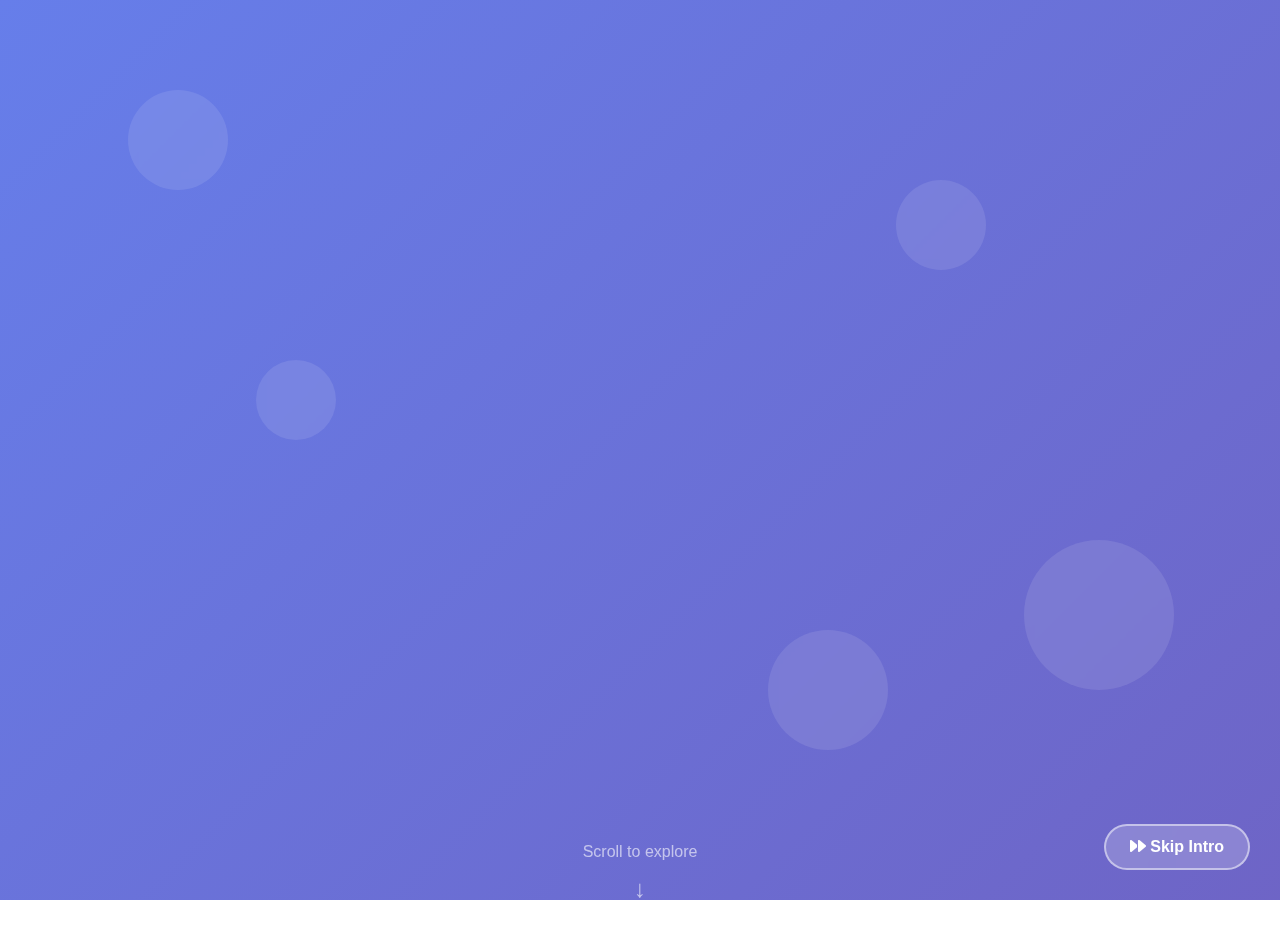
<file: index.html>
<!DOCTYPE html>
<html lang="en">
  <head>
    <meta charset="UTF-8" />
    <meta name="viewport" content="width=device-width, initial-scale=1.0" />
    <link rel="stylesheet" href="styles.css" />
    <link
      rel="stylesheet"
      href="https://cdnjs.cloudflare.com/ajax/libs/font-awesome/6.4.0/css/all.min.css"
    />
    <title>Lethukuthula Sithole - Full Stack Web Developer</title>
  </head>
  <body>
    <!-- Animated Background Elements -->
    <div class="bg-animation">
      <div class="floating-shapes">
        <div class="shape shape-1"></div>
        <div class="shape shape-2"></div>
        <div class="shape shape-3"></div>
        <div class="shape shape-4"></div>
        <div class="shape shape-5"></div>
      </div>
    </div>

    <div class="welcome-container">
      <div class="welcome-content">
        <div class="profile-section">
          <div class="profile-image">
            <div class="profile-ring"></div>
            <img src="/assets/fbk pp.jpg" alt="Lethukuthula Sithole" />
            <div class="profile-glow"></div>
          </div>
          <h1 class="name">
            <span class="name-first">Lethukuthula</span>
            <span class="name-last">Sithole</span>
          </h1>
          <h2 class="title">
            <span class="title-icon">💻</span>
            Full Stack Web Developer
            <span class="title-icon">🚀</span>
          </h2>
          <p class="description">
            Passionate about creating innovative solutions through code.
            Specializing in web development, mobile apps, and modern
            technologies.
          </p>
          <div class="tech-stack">
            <span class="tech-badge">React</span>
            <span class="tech-badge">Node.js</span>
            <span class="tech-badge">Python</span>
            <span class="tech-badge">JavaScript</span>
          </div>
        </div>

        <div class="cta-section">
          <a href="main.html" class="cta-button primary">
            <span>Explore My Work</span>
            <i class="fas fa-arrow-right"></i>
          </a>
          <a href="contact.html" class="cta-button secondary">
            <span>Get In Touch</span>
            <i class="fas fa-envelope"></i>
          </a>
        </div>

        <div class="social-links">
          <a href="#" class="social-link" aria-label="GitHub">
            <i class="fab fa-github"></i>
            <span>GitHub</span>
          </a>
          <a href="#" class="social-link" aria-label="LinkedIn">
            <i class="fab fa-linkedin"></i>
            <span>LinkedIn</span>
          </a>
          <a href="#" class="social-link" aria-label="Twitter">
            <i class="fab fa-twitter"></i>
            <span>Twitter</span>
          </a>
        </div>
      </div>

      <div class="scroll-indicator">
        <span>Scroll to explore</span>
        <div class="arrow">↓</div>
      </div>
    </div>

    <button class="skip-credits" id="skipCredits">
      <i class="fas fa-forward"></i> Skip Intro
    </button>

    <script src="script.js"></script>
  </body>
</html>
</file>
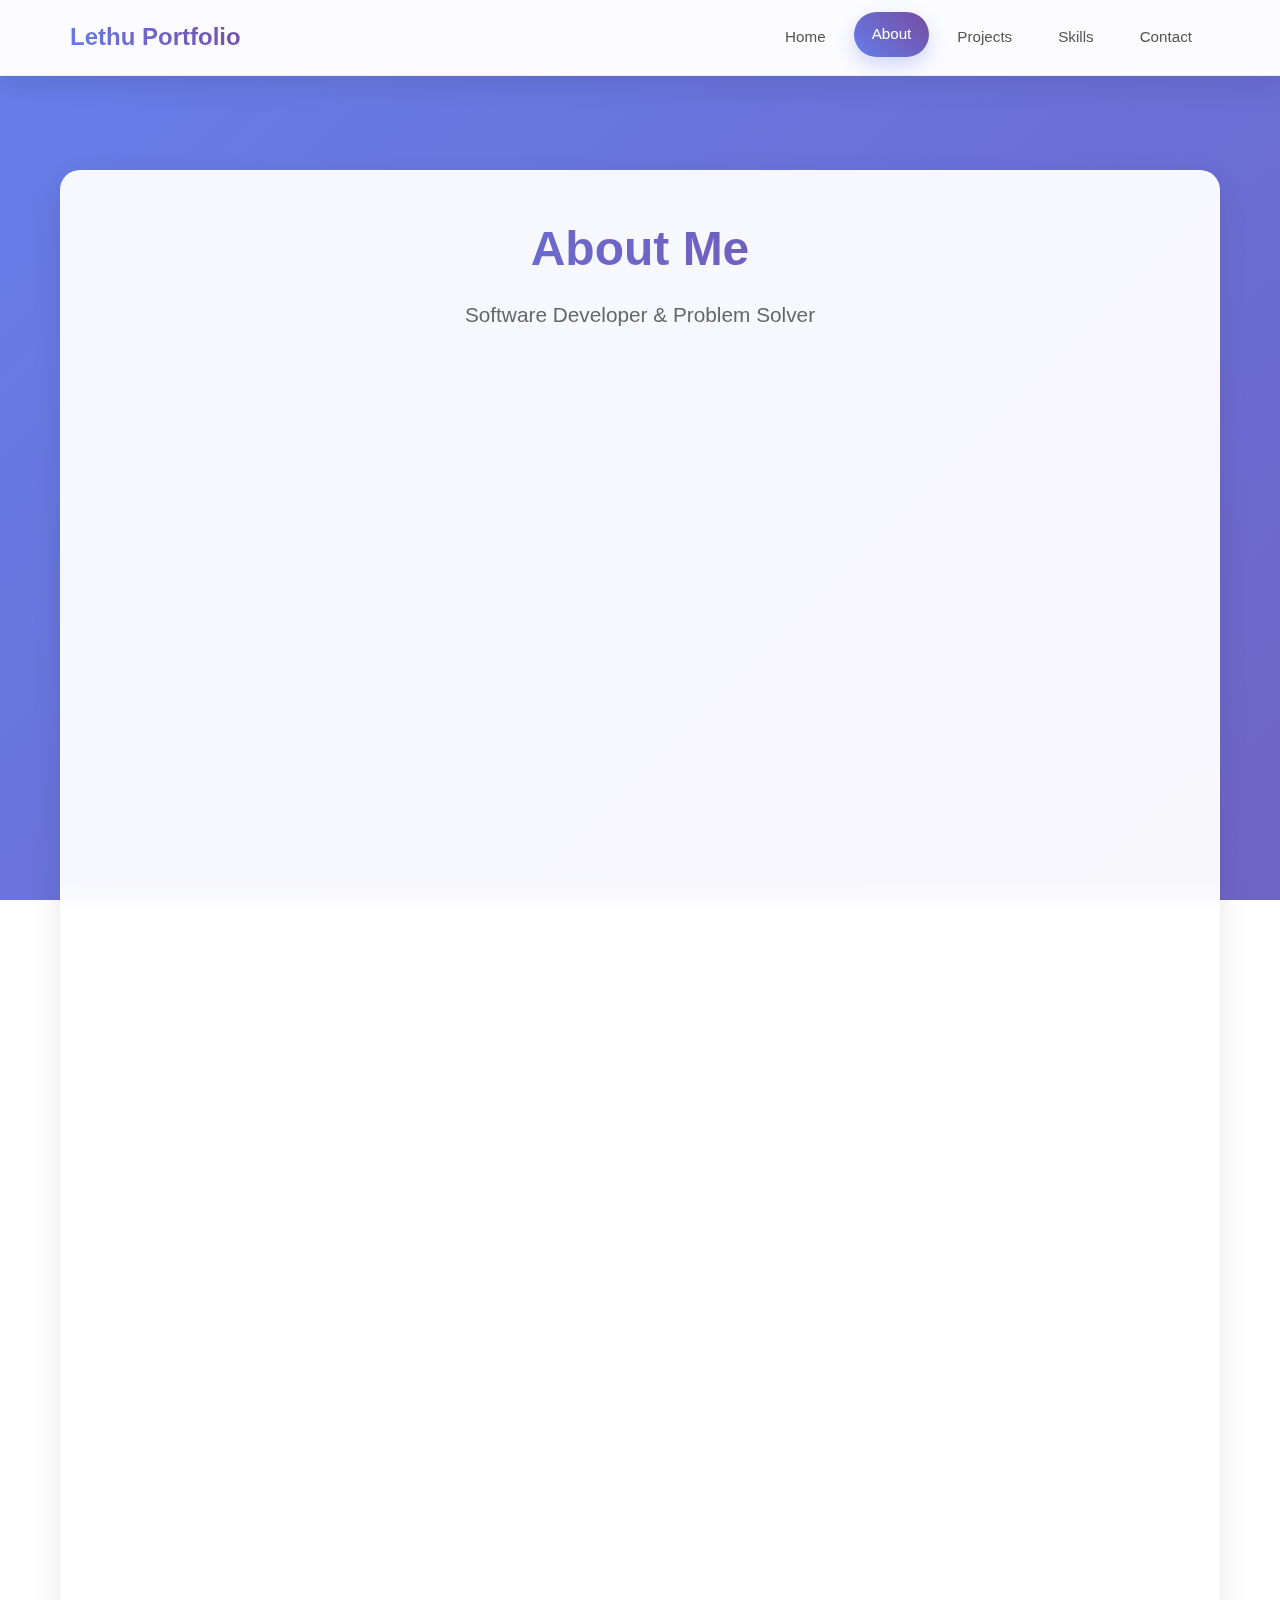
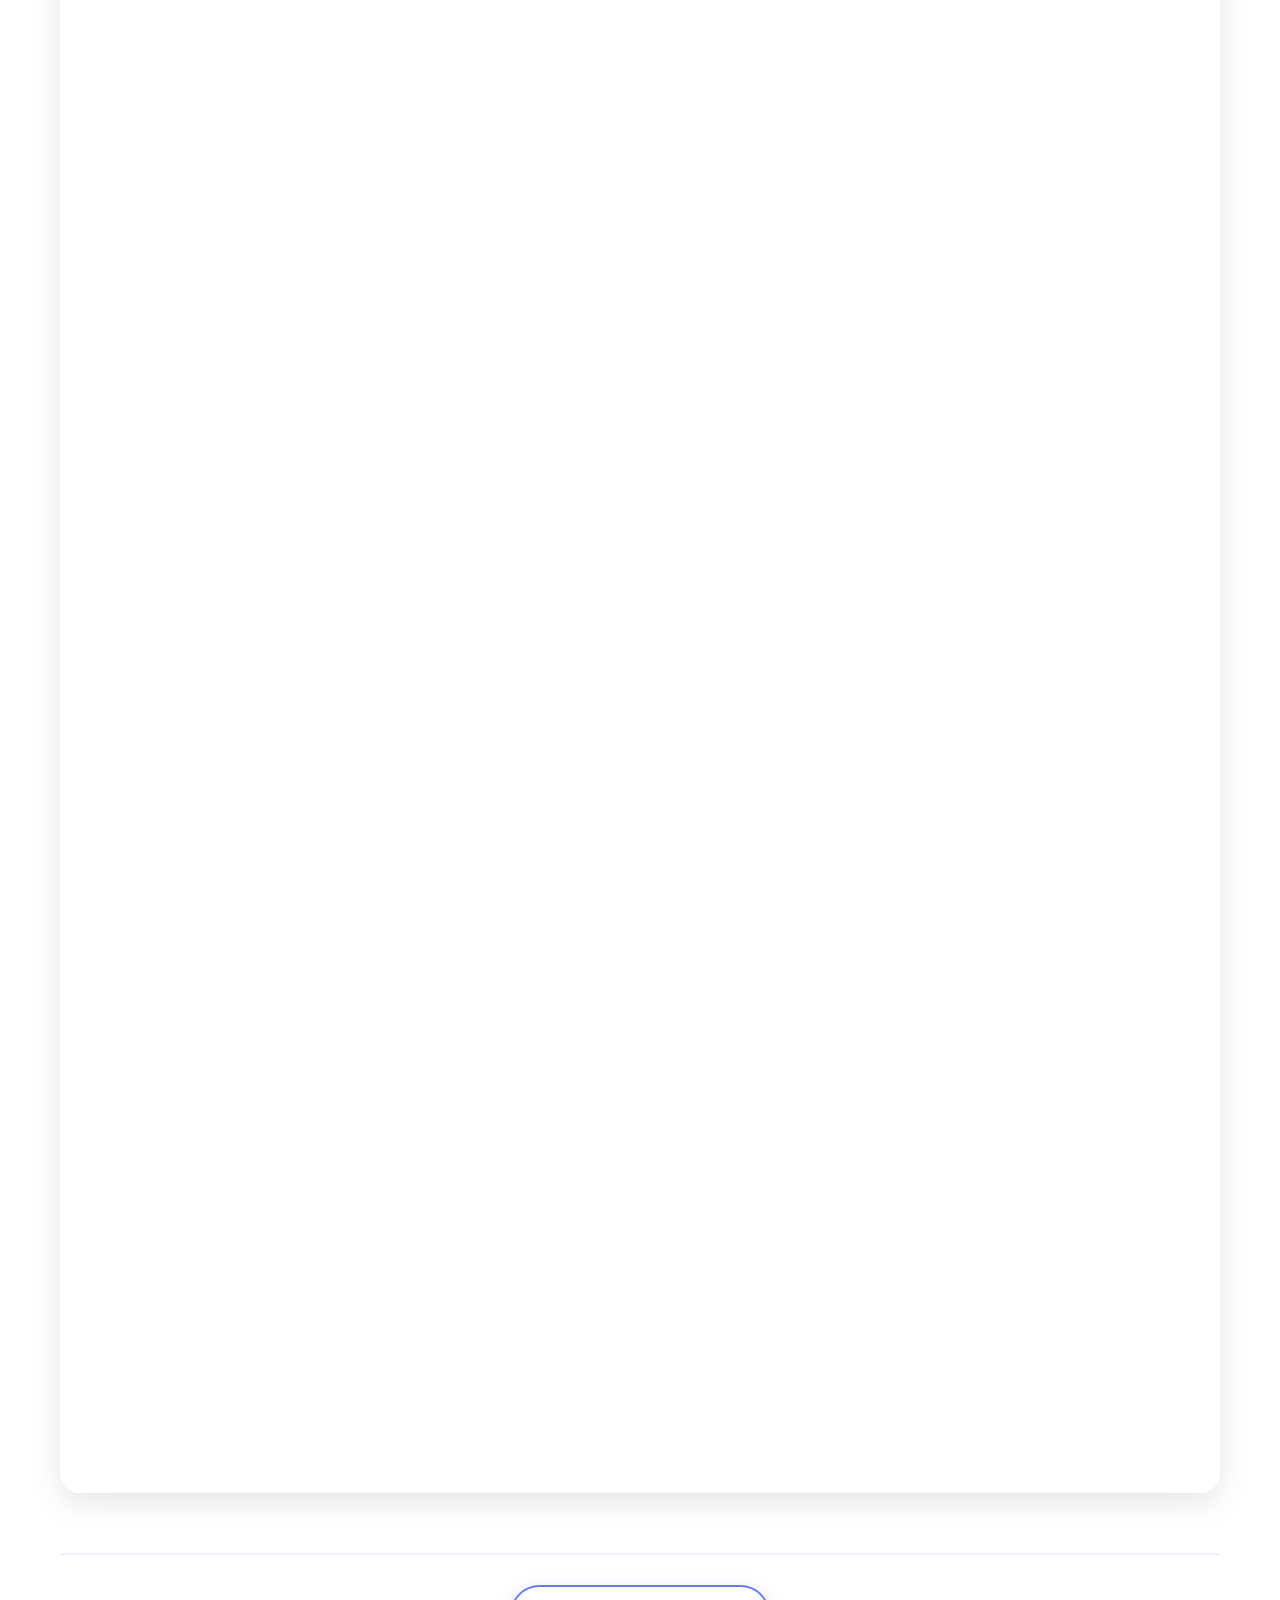
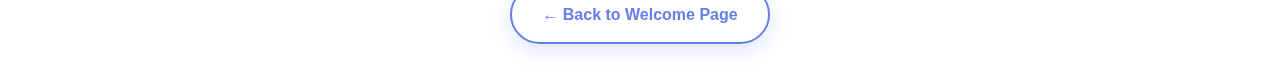
<file: about.html>
<!DOCTYPE html>
<html lang="en">
  <head>
    <meta charset="UTF-8" />
    <meta name="viewport" content="width=device-width, initial-scale=1.0" />
    <link rel="stylesheet" href="styles.css" />
    <title>Lethu's Portfolio - About</title>
  </head>
  <body>
    <nav class="navbar">
      <div class="nav-container">
        <div class="nav-logo">
          <a href="index.html">Lethu Portfolio</a>
        </div>
        <ul class="nav-menu">
          <li class="nav-item">
            <a href="index.html" class="nav-link">Home</a>
          </li>
          <li class="nav-item">
            <a href="about.html" class="nav-link active">About</a>
          </li>
          <li class="nav-item">
            <a href="projects.html" class="nav-link">Projects</a>
          </li>
          <li class="nav-item">
            <a href="skills.html" class="nav-link">Skills</a>
          </li>
          <li class="nav-item">
            <a href="contact.html" class="nav-link">Contact</a>
          </li>
        </ul>
        <div class="hamburger">
          <span class="bar"></span>
          <span class="bar"></span>
          <span class="bar"></span>
        </div>
      </div>
    </nav>

    <div class="main-content">
      <section class="about-section">
        <div class="about-header">
          <h1>About Me</h1>
          <p class="about-subtitle">Software Developer & Problem Solver</p>
        </div>

        <div class="about-content">
          <div class="about-intro">
            <div class="profile-card">
              <div class="profile-image-large">
                <img
                  src="/assets/fbk pp.jpg"
                  alt="Lethukuthula Sithole"
                />
              </div>
              <div class="profile-info">
                <h2>Lethukuthula Sithole</h2>
                <p class="role">Full-Stack Software Developer</p>
                <div class="quick-stats">
                  <div class="stat">
                    <span class="stat-number">1+</span>
                    <span class="stat-label">Years Experience</span>
                  </div>
                  <div class="stat">
                    <span class="stat-number">10+</span>
                    <span class="stat-label">Projects Completed</span>
                  </div>
                 
                </div>
              </div>
            </div>
          </div>

          <div class="about-story">
            <h3>My Story</h3>
            <p>
              I'm a passionate software developer with over 3 years of
              experience creating digital solutions that make a difference. My
              journey into programming began during my computer science studies,
              where I discovered my love for problem-solving and building
              applications that solve real-world challenges.
            </p>
            <p>
              I specialize in full-stack web development, with expertise in
              modern JavaScript frameworks, Python backend development, and
              database management. I'm particularly passionate about creating
              intuitive user experiences and writing clean, maintainable code.
            </p>
            <p>
              When I'm not coding, you'll find me exploring new technologies,
              contributing to open-source projects, or mentoring aspiring
              developers in my community. I believe in continuous learning and
              staying updated with the latest industry trends and best
              practices.
            </p>
          </div>

          <div class="experience-section">
            <h3>Professional Experience</h3>
            <div class="timeline">
              <div class="timeline-item">
                <div class="timeline-dot"></div>
                <div class="timeline-content">
                  <h4>Full-Stack Developer</h4>
                  <span class="company">iTorho</span>
                  <span class="duration">2025 - Present</span>
                  <p>
                    Developed and maintained web applications using React,
                    Node.js, and MongoDB. Led a team of 3 developers in creating
                    an e-commerce platform that increased client sales by 40%.
                  </p>
                </div>
              </div>

          
              <div class="education-card">
                <div class="education-icon">🏆</div>
                <h4>Full-Stack Web Development</h4>
                <p class="institution">Zaio Institute of Technology</p>
                <p class="year">2025</p>
                <p class="description">
                  Comprehensive NQF5 certification covering modern web development
                  technologies.
                </p>
              </div>
            </div>
          </div>

          <div class="interests-section">
            <h3>Interests & Hobbies</h3>
            <div class="interests-grid">
              <div class="interest-item">
                <div class="interest-icon">💻</div>
                <h4>Open Source</h4>
                <p>
                  Contributing to open-source projects and building tools for
                  the developer community.
                </p>
              </div>

              <div class="interest-item">
                <div class="interest-icon">📚</div>
                <h4>Learning</h4>
                <p>
                  Constantly exploring new technologies, frameworks, and
                  programming paradigms.
                </p>
              </div>

              <div class="interest-item">
                <div class="interest-icon">🎮</div>
                <h4>Game Development</h4>
                <p>
                  Creating simple games and interactive experiences in my spare
                  time.
                </p>
              </div>

              <div class="interest-item">
                <div class="interest-icon">🏃‍♂️</div>
                <h4>Fitness</h4>
                <p>
                  Staying active through running, gym workouts, and outdoor
                  activities.
                </p>
              </div>
            </div>
          </div>

          <div class="values-section">
            <h3>My Values</h3>
            <div class="values-grid">
              <div class="value-card">
                <h4>Quality First</h4>
                <p>
                  I believe in writing clean, well-documented code that stands
                  the test of time.
                </p>
              </div>

              <div class="value-card">
                <h4>Continuous Learning</h4>
                <p>
                  Technology evolves rapidly, and I'm committed to staying
                  current with best practices.
                </p>
              </div>

              <div class="value-card">
                <h4>Collaboration</h4>
                <p>
                  Great software is built by great teams. I value communication
                  and teamwork.
                </p>
              </div>

              <div class="value-card">
                <h4>User-Centric</h4>
                <p>
                  Every line of code should serve the end user and improve their
                  experience.
                </p>
              </div>
            </div>
          </div>
        </div>
      </section>

      <div class="back-to-home">
        <a href="index.html" class="back-btn">← Back to Welcome Page</a>
      </div>
    </div>

    <script src="script.js"></script>
  </body>
</html>
</file>
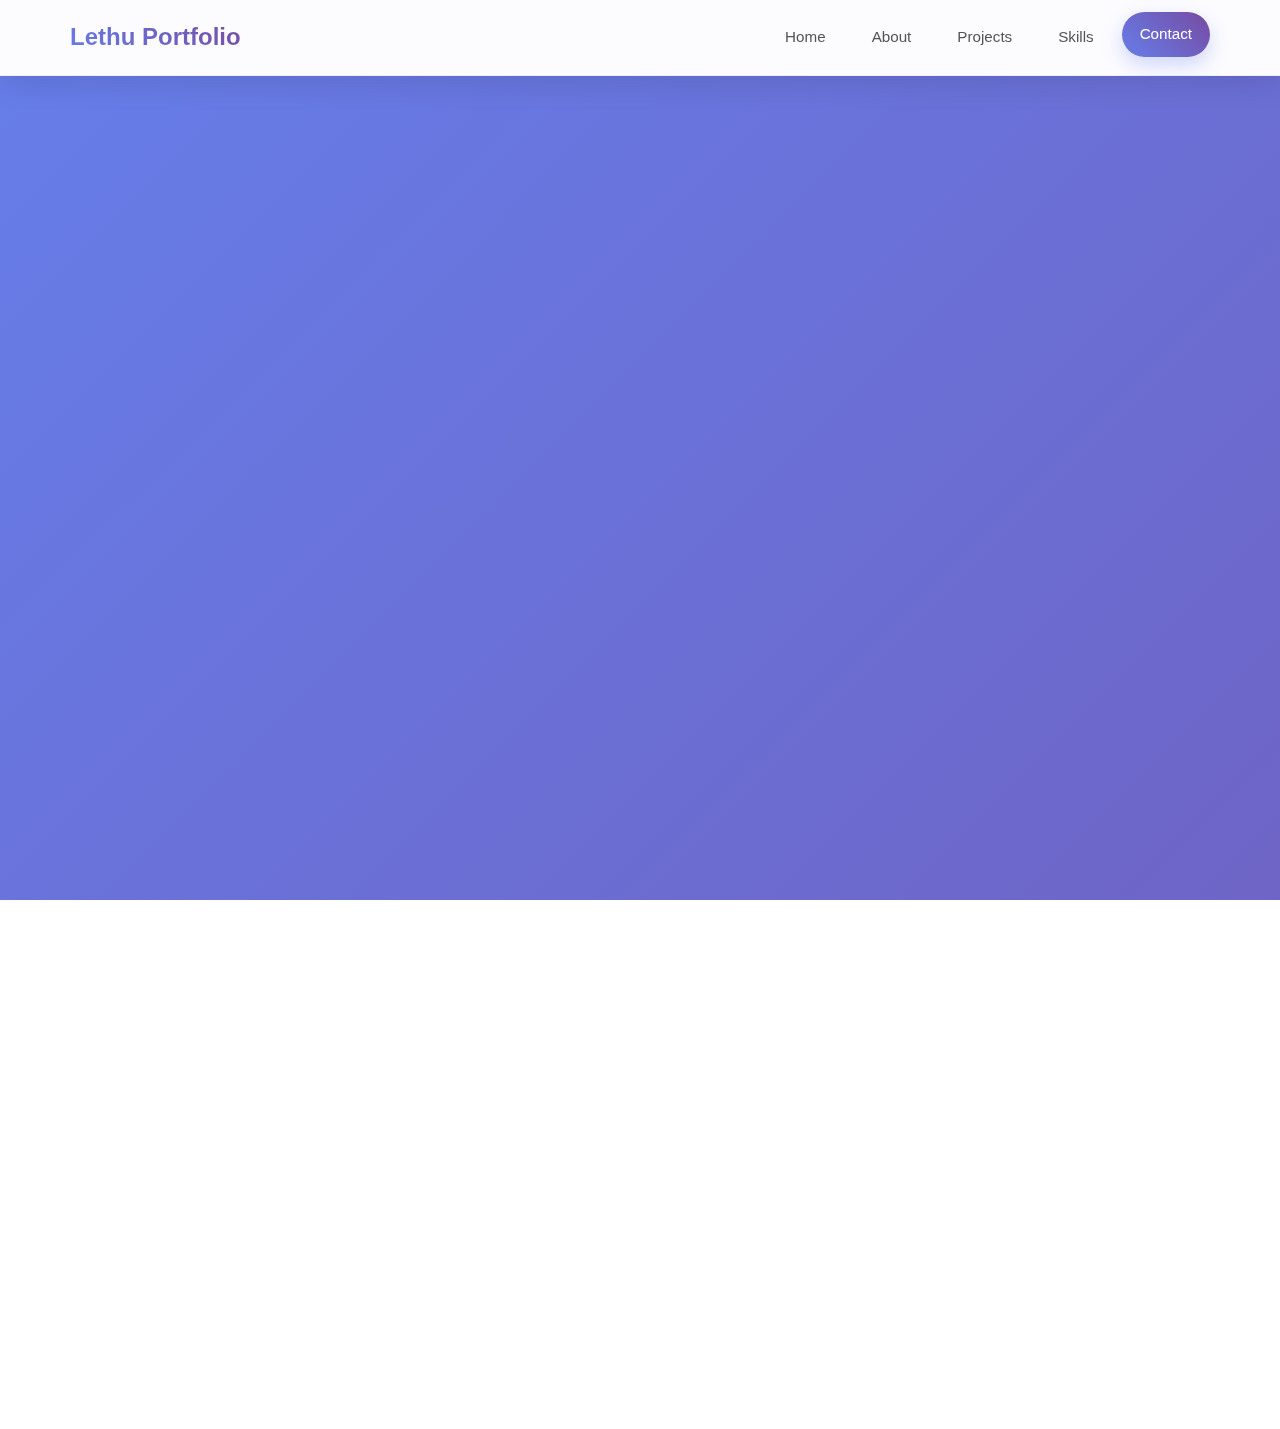
<file: contact.html>
<!DOCTYPE html>
<html lang="en">
  <head>
    <meta charset="UTF-8" />
    <meta name="viewport" content="width=device-width, initial-scale=1.0" />
    <link rel="stylesheet" href="styles.css" />
    <title>Lethu's Portfolio - Contact</title>
  </head>
  <body>
    <nav class="navbar">
      <div class="nav-container">
        <div class="nav-logo">
          <a href="index.html">Lethu Portfolio</a>
        </div>
        <ul class="nav-menu">
          <li class="nav-item">
            <a href="index.html" class="nav-link">Home</a>
          </li>
          <li class="nav-item">
            <a href="about.html" class="nav-link">About</a>
          </li>
          <li class="nav-item">
            <a href="projects.html" class="nav-link">Projects</a>
          </li>
          <li class="nav-item">
            <a href="skills.html" class="nav-link">Skills</a>
          </li>
          <li class="nav-item">
            <a href="contact.html" class="nav-link active">Contact</a>
          </li>
        </ul>
        <div class="hamburger">
          <span class="bar"></span>
          <span class="bar"></span>
          <span class="bar"></span>
        </div>
      </div>
    </nav>

    <div class="main-content">
      <section class="contact-section">
        <h2>Contact Information</h2>
        <div class="contact-container">
          <div class="contact-info">
            <h3>Get In Touch</h3>
            <p>
              I'm always interested in new opportunities and collaborations.
              Feel free to reach out!
            </p>

            <div class="contact-details">
              <div class="contact-item">
                <div class="contact-icon">📧</div>
                <div class="contact-text">
                  <h4>Email</h4>
                  <a href="mailto:lethukuthula.sithole@example.com"
                    >lethusithole7@gmail.com</a
                  >
                </div>
              </div>

              <div class="contact-item">
                <div class="contact-icon">📱</div>
                <div class="contact-text">
                  <h4>Phone</h4>
                  <a href="tel:+27123456789">+27 69 490 5342</a>
                </div>
              </div>

              <div class="contact-item">
                <div class="contact-icon">📍</div>
                <div class="contact-text">
                  <h4>Location</h4>
                  <span>1736 Legodi str Vosloorus Johannesburg, South Africa</span>
                </div>
              </div>

              <div class="contact-item">
                <div class="contact-icon">💼</div>
                <div class="contact-text">
                  <h4>LinkedIn</h4>
                  <a
                    href="https://linkedin.com/in/lethukuthula-sithole"
                    target="_blank"
                    >https://www.linkedin.com/in/lethukuthula-sithole-1044ab327/</a
                  >
                </div>
              </div>
            </div>

            <div class="social-media">
              <a
                href="https://github.com/lethu-sithole"
                target="_blank"
                class="social-btn"
              >
                <span class="social-icon">🐙</span>
                GitHub
              </a>
              <a
                href="https://linkedin.com/in/lethukuthula-sithole"
                target="_blank"
                class="social-btn"
              >
                <span class="social-icon">💼</span>
                LinkedIn
              </a>
              <a
                href="https://twitter.com/lethu_sithole"
                target="_blank"
                class="social-btn"
              >
                <span class="social-icon">🐦</span>
                Twitter
              </a>
            </div>
          </div>

         
     
    </div>
     <div class="back-to-home">
        <a href="index.html" class="back-btn">← Back to Welcome Page</a>
      </div>

    <script src="script.js"></script>
  </body>
</html>
</file>
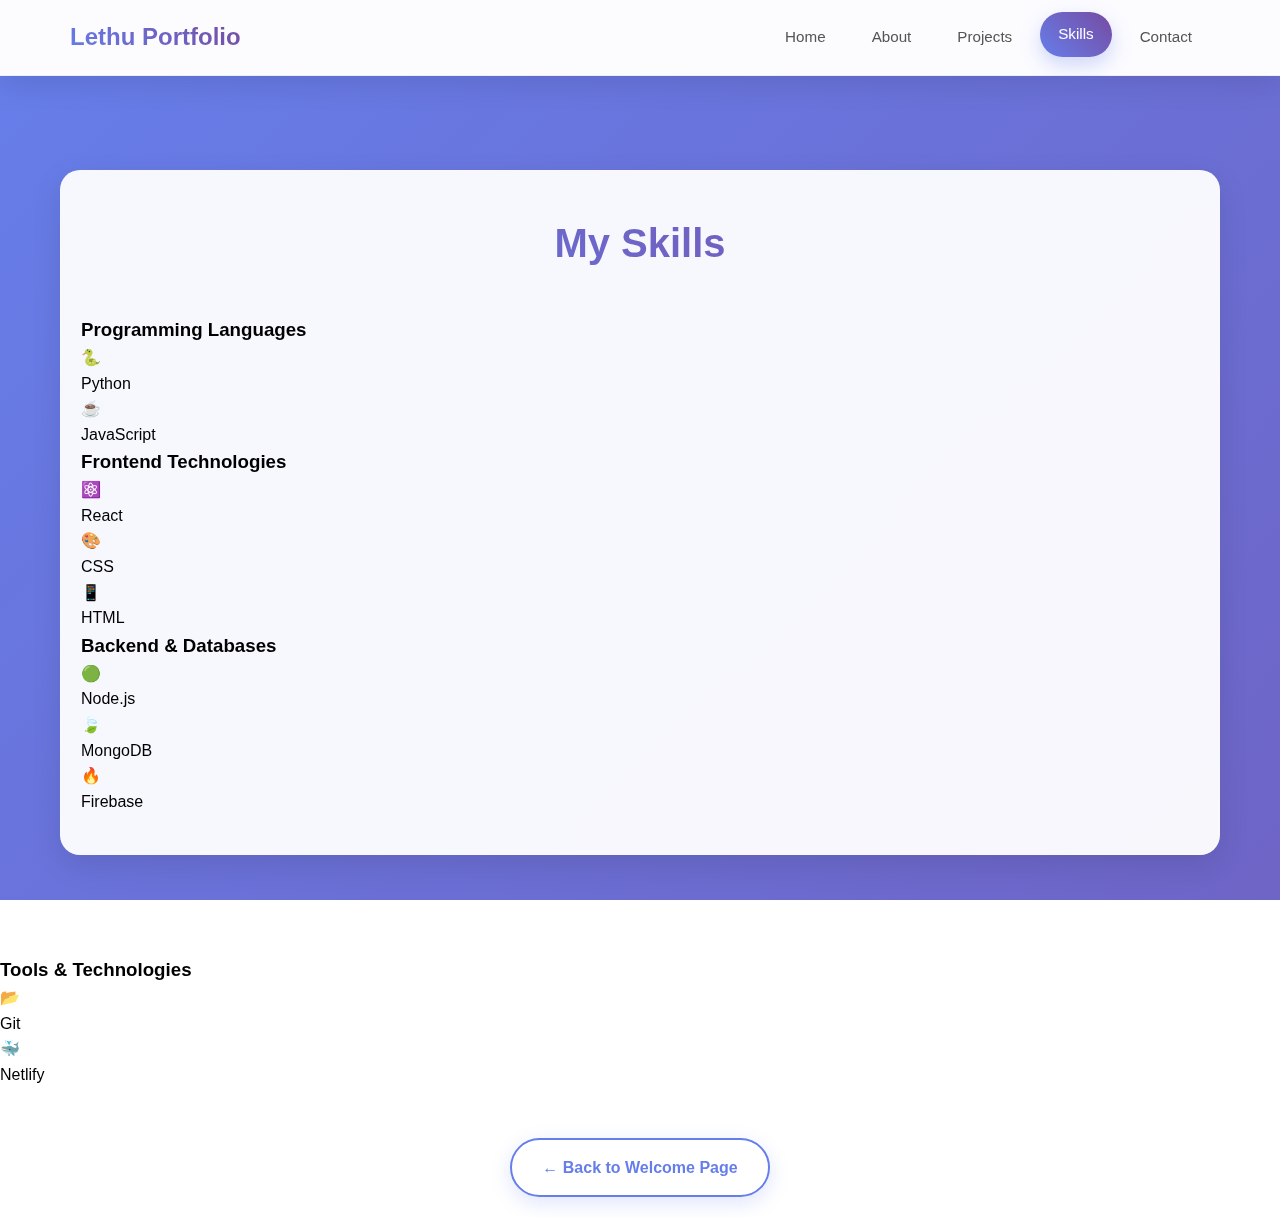
<file: skills.html>
<!DOCTYPE html>
<html lang="en">
  <head>
    <meta charset="UTF-8" />
    <meta name="viewport" content="width=device-width, initial-scale=1.0" />
    <link rel="stylesheet" href="styles.css" />
    <title>Lethu's Portfolio - Skills</title>
  </head>
  <body>
    <nav class="navbar">
      <div class="nav-container">
        <div class="nav-logo">
          <a href="index.html">Lethu Portfolio</a>
        </div>
        <ul class="nav-menu">
          <li class="nav-item">
            <a href="index.html" class="nav-link">Home</a>
          </li>
          <li class="nav-item">
            <a href="about.html" class="nav-link">About</a>
          </li>
          <li class="nav-item">
            <a href="projects.html" class="nav-link">Projects</a>
          </li>
          <li class="nav-item">
            <a href="skills.html" class="nav-link active">Skills</a>
          </li>
          <li class="nav-item">
            <a href="contact.html" class="nav-link">Contact</a>
          </li>
        </ul>
        <div class="hamburger">
          <span class="bar"></span>
          <span class="bar"></span>
          <span class="bar"></span>
        </div>
      </div>
    </nav>

    <div class="main-content">
      <section class="skills-section">
        <h2>My Skills</h2>
        <div class="skills-container">
          <div class="skill-category">
            <h3>Programming Languages</h3>
            <div class="skills-grid">
              <div class="skill-item">
                <div class="skill-icon">🐍</div>
                <span class="skill-name">Python</span>
                <div class="skill-bar">
                  <div class="skill-progress" data-percent="90"></div>
                </div>
              </div>
              <div class="skill-item">
                <div class="skill-icon">☕</div>
                <span class="skill-name">JavaScript</span>
                <div class="skill-bar">
                  <div class="skill-progress" data-percent="85"></div>
                </div>
              </div>
            </div>
          </div>

          <div class="skill-category">
            <h3>Frontend Technologies</h3>
            <div class="skills-grid">
              <div class="skill-item">
                <div class="skill-icon">⚛️</div>
                <span class="skill-name">React</span>
                <div class="skill-bar">
                  <div class="skill-progress" data-percent="85"></div>
                </div>
              </div>
            
              </div>
              <div class="skill-item">
                <div class="skill-icon">🎨</div>
                <span class="skill-name">CSS</span>
                <div class="skill-bar">
                  <div class="skill-progress" data-percent="90"></div>
                </div>
              </div>
              <div class="skill-item">
                <div class="skill-icon">📱</div>
                <span class="skill-name">HTML</span>
                <div class="skill-bar">
                  <div class="skill-progress" data-percent="95"></div>
                </div>
              </div>
            </div>
          </div>

          <div class="skill-category">
            <h3>Backend & Databases</h3>
            <div class="skills-grid">
              <div class="skill-item">
                <div class="skill-icon">🟢</div>
                <span class="skill-name">Node.js</span>
                <div class="skill-bar">
                  <div class="skill-progress" data-percent="85"></div>
                </div>
              </div>
              <div class="skill-item">
                <div class="skill-icon">🍃</div>
                <span class="skill-name">MongoDB</span>
                <div class="skill-bar">
                  <div class="skill-progress" data-percent="80"></div>
                </div>
              </div>
            
              </div>
              <div class="skill-item">
                <div class="skill-icon">🔥</div>
                <span class="skill-name">Firebase</span>
                <div class="skill-bar">
                  <div class="skill-progress" data-percent="70"></div>
                </div>
              </div>
            </div>
          </div>

          <div class="skill-category">
            <h3>Tools & Technologies</h3>
            <div class="skills-grid">
              <div class="skill-item">
                <div class="skill-icon">📂</div>
                <span class="skill-name">Git</span>
                <div class="skill-bar">
                  <div class="skill-progress" data-percent="90"></div>
                </div>
              </div>
              <div class="skill-item">
                <div class="skill-icon">🐳</div>
                <span class="skill-name">Netlify</span>
                <div class="skill-bar">
                  <div class="skill-progress" data-percent="70"></div>
                </div>
              </div>
            </div>
          </div>
        </div>
      </section>

      <div class="back-to-home">
        <a href="index.html" class="back-btn">← Back to Welcome Page</a>
      </div>
    </div>

    <script src="script.js"></script>
  </body>
</html>
</file>
<file: styles.css>
* {
  margin: 0;
  padding: 0;
  box-sizing: border-box;
}

body {
  font-family: "Segoe UI", Tahoma, Geneva, Verdana, sans-serif;
  line-height: 1.6;
  overflow-x: hidden;
}

body::before {
  content: "";
  position: fixed;
  top: 0;
  left: 0;
  width: 100vw;
  height: 100vh;
  background: linear-gradient(135deg, #667eea 0%, #764ba2 50%, #f093fb 100%);
  background-size: 400% 400%;
  animation: gradientShift 15s ease infinite;
  z-index: -1;
}

@keyframes gradientShift {
  0% {
    background-position: 0% 50%;
  }
  50% {
    background-position: 100% 50%;
  }
  100% {
    background-position: 0% 50%;
  }
}

/* Floating Shapes Animation */
.bg-animation {
  position: fixed;
  top: 0;
  left: 0;
  width: 100%;
  height: 100%;
  z-index: -1;
  overflow: hidden;
  pointer-events: none;
}

.floating-shapes {
  position: relative;
  width: 100%;
  height: 100%;
}

.shape {
  position: absolute;
  border-radius: 50%;
  background: rgba(255, 255, 255, 0.1);
  backdrop-filter: blur(5px);
  animation: float 20s infinite ease-in-out;
}

.shape-1 {
  width: 100px;
  height: 100px;
  top: 10%;
  left: 10%;
  animation-delay: 0s;
}

.shape-2 {
  width: 150px;
  height: 150px;
  top: 60%;
  left: 80%;
  animation-delay: 2s;
}

.shape-3 {
  width: 80px;
  height: 80px;
  top: 40%;
  left: 20%;
  animation-delay: 4s;
}

.shape-4 {
  width: 120px;
  height: 120px;
  top: 70%;
  left: 60%;
  animation-delay: 6s;
}

.shape-5 {
  width: 90px;
  height: 90px;
  top: 20%;
  left: 70%;
  animation-delay: 8s;
}

@keyframes float {
  0%,
  100% {
    transform: translateY(0) rotate(0deg);
    opacity: 0.3;
  }
  50% {
    transform: translateY(-50px) rotate(180deg);
    opacity: 0.6;
  }
}

.welcome-container {
  min-height: 100vh;
  display: flex;
  flex-direction: column;
  justify-content: flex-end;
  align-items: center;
  padding: 20px;
  position: relative;
  overflow: hidden;
}

.welcome-content {
  text-align: center;
  color: white;
  max-width: 800px;
  animation: movieCredits 20s linear forwards;
  opacity: 0;
  transform: translateY(100vh);
}

/* Movie Credits Animation */
@keyframes movieCredits {
  0% {
    opacity: 0;
    transform: translateY(100vh);
  }
  5% {
    opacity: 1;
  }
  95% {
    opacity: 1;
  }
  100% {
    opacity: 1;
    transform: translateY(-120vh);
  }
}

.profile-section {
  margin-bottom: 40px;
}

.profile-image {
  width: 180px;
  height: 180px;
  margin: 0 auto 30px;
  border-radius: 50%;
  overflow: visible;
  position: relative;
  animation: profilePulse 3s ease-in-out infinite;
}

@keyframes profilePulse {
  0%,
  100% {
    transform: scale(1);
  }
  50% {
    transform: scale(1.05);
  }
}

.profile-ring {
  position: absolute;
  inset: -8px;
  border-radius: 50%;
  background: linear-gradient(45deg, #fff, #f093fb, #667eea);
  animation: rotate 4s linear infinite;
  z-index: -1;
}

@keyframes rotate {
  from {
    transform: rotate(0deg);
  }
  to {
    transform: rotate(360deg);
  }
}

.profile-image img {
  width: 100%;
  height: 100%;
  object-fit: cover;
  border-radius: 50%;
  border: 5px solid rgba(255, 255, 255, 0.2);
  position: relative;
  z-index: 1;
}

.profile-glow {
  position: absolute;
  inset: 0;
  border-radius: 50%;
  box-shadow: 0 0 60px rgba(255, 255, 255, 0.4),
    0 0 100px rgba(102, 126, 234, 0.3);
  animation: glow 2s ease-in-out infinite alternate;
  z-index: -2;
}

@keyframes glow {
  from {
    box-shadow: 0 0 40px rgba(255, 255, 255, 0.3),
      0 0 80px rgba(102, 126, 234, 0.2);
  }
  to {
    box-shadow: 0 0 60px rgba(255, 255, 255, 0.5),
      0 0 120px rgba(102, 126, 234, 0.4);
  }
}

.name {
  font-size: 3.5rem;
  font-weight: 700;
  margin-bottom: 15px;
  display: flex;
  flex-direction: column;
  gap: 5px;
}

.name-first,
.name-last {
  background: linear-gradient(45deg, #fff 0%, #f0f0f0 50%, #fff 100%);
  background-size: 200% auto;
  -webkit-background-clip: text;
  -webkit-text-fill-color: transparent;
  background-clip: text;
  animation: shine 3s linear infinite;
  text-shadow: 0 0 30px rgba(255, 255, 255, 0.3);
}

@keyframes shine {
  to {
    background-position: 200% center;
  }
}

.title {
  font-size: 1.8rem;
  font-weight: 400;
  margin-bottom: 25px;
  color: rgba(255, 255, 255, 0.95);
  letter-spacing: 3px;
  text-transform: uppercase;
  display: flex;
  align-items: center;
  justify-content: center;
  gap: 10px;
}

.title-icon {
  animation: bounce 2s ease-in-out infinite;
  display: inline-block;
}

.title-icon:nth-child(1) {
  animation-delay: 0s;
}

.title-icon:nth-child(3) {
  animation-delay: 1s;
}

.description {
  font-size: 1.2rem;
  color: rgba(255, 255, 255, 0.85);
  max-width: 650px;
  margin: 0 auto 25px;
  line-height: 1.9;
  font-weight: 300;
}

/* Tech Stack Badges */
.tech-stack {
  display: flex;
  gap: 12px;
  justify-content: center;
  flex-wrap: wrap;
  margin-top: 20px;
}

.tech-badge {
  padding: 8px 20px;
  background: rgba(255, 255, 255, 0.15);
  border: 1px solid rgba(255, 255, 255, 0.3);
  border-radius: 25px;
  color: white;
  font-size: 0.9rem;
  font-weight: 500;
  backdrop-filter: blur(10px);
  transition: all 0.3s ease;
  cursor: default;
}

.tech-badge:hover {
  background: rgba(255, 255, 255, 0.25);
  transform: translateY(-3px);
  box-shadow: 0 10px 20px rgba(0, 0, 0, 0.2);
}

.cta-section {
  margin: 60px 0;
}

.cta-button {
  display: inline-flex;
  align-items: center;
  gap: 12px;
  padding: 16px 35px;
  margin: 10px;
  text-decoration: none;
  border-radius: 50px;
  font-weight: 600;
  font-size: 1.1rem;
  transition: all 0.4s cubic-bezier(0.68, -0.55, 0.265, 1.55);
  border: 2px solid transparent;
  position: relative;
  overflow: hidden;
}

.cta-button i {
  transition: transform 0.3s ease;
}

.cta-button:hover i {
  transform: translateX(5px);
}

/* Skip animation button */
.skip-credits {
  position: fixed;
  bottom: 30px;
  right: 30px;
  padding: 12px 24px;
  background: rgba(255, 255, 255, 0.2);
  color: white;
  border: 2px solid rgba(255, 255, 255, 0.5);
  border-radius: 50px;
  cursor: pointer;
  font-size: 1rem;
  font-weight: 600;
  z-index: 1000;
  transition: all 0.3s ease;
  backdrop-filter: blur(10px);
}

.skip-credits:hover {
  background: rgba(255, 255, 255, 0.3);
  border-color: rgba(255, 255, 255, 0.8);
  transform: scale(1.05);
}

.skip-credits.hidden {
  display: none;
}

.cta-button.primary {
  background: rgba(255, 255, 255, 0.25);
  color: white;
  border-color: rgba(255, 255, 255, 0.4);
  backdrop-filter: blur(15px);
  box-shadow: 0 8px 32px rgba(0, 0, 0, 0.15);
}

.cta-button.primary::before {
  content: "";
  position: absolute;
  top: 0;
  left: -100%;
  width: 100%;
  height: 100%;
  background: linear-gradient(
    90deg,
    transparent,
    rgba(255, 255, 255, 0.3),
    transparent
  );
  transition: left 0.5s ease;
}

.cta-button.primary:hover::before {
  left: 100%;
}

.cta-button.primary:hover {
  background: rgba(255, 255, 255, 0.35);
  transform: translateY(-5px) scale(1.05);
  box-shadow: 0 15px 40px rgba(0, 0, 0, 0.25);
  border-color: rgba(255, 255, 255, 0.6);
}

.cta-button.secondary {
  background: transparent;
  color: white;
  border-color: rgba(255, 255, 255, 0.6);
  backdrop-filter: blur(10px);
}

.cta-button.secondary:hover {
  background: rgba(255, 255, 255, 0.15);
  transform: translateY(-5px) scale(1.05);
  box-shadow: 0 15px 40px rgba(0, 0, 0, 0.2);
  border-color: rgba(255, 255, 255, 0.8);
}

.social-links {
  margin-top: 40px;
  display: flex;
  gap: 20px;
  justify-content: center;
  flex-wrap: wrap;
}

.social-link {
  display: inline-flex;
  align-items: center;
  gap: 10px;
  padding: 12px 25px;
  background: rgba(255, 255, 255, 0.1);
  border: 2px solid rgba(255, 255, 255, 0.2);
  border-radius: 30px;
  color: rgba(255, 255, 255, 0.9);
  text-decoration: none;
  font-weight: 500;
  font-size: 1rem;
  transition: all 0.3s ease;
  backdrop-filter: blur(10px);
}

.social-link i {
  font-size: 1.2rem;
  transition: transform 0.3s ease;
}

.social-link:hover {
  background: rgba(255, 255, 255, 0.2);
  border-color: rgba(255, 255, 255, 0.4);
  color: white;
  transform: translateY(-5px);
  box-shadow: 0 10px 25px rgba(0, 0, 0, 0.2);
}

.social-link:hover i {
  transform: scale(1.2) rotate(5deg);
}

.scroll-indicator {
  position: absolute;
  bottom: 30px;
  left: 50%;
  transform: translateX(-50%);
  text-align: center;
  color: rgba(255, 255, 255, 0.6);
  animation: bounce 2s infinite;
}

.arrow {
  font-size: 1.5rem;
  margin-top: 5px;
}

@keyframes fadeInUp {
  from {
    opacity: 0;
    transform: translateY(30px);
  }
  to {
    opacity: 1;
    transform: translateY(0);
  }
}

@keyframes bounce {
  0%,
  20%,
  50%,
  80%,
  100% {
    transform: translateX(-50%) translateY(0);
  }
  40% {
    transform: translateX(-50%) translateY(-10px);
  }
  60% {
    transform: translateX(-50%) translateY(-5px);
  }
}

/* Navbar Styles */
.navbar {
  position: fixed;
  top: 0;
  width: 100%;
  background: rgba(255, 255, 255, 0.98);
  backdrop-filter: blur(20px);
  border-bottom: 1px solid rgba(0, 0, 0, 0.05);
  box-shadow: 0 4px 20px rgba(0, 0, 0, 0.05);
  z-index: 1000;
  transition: all 0.3s ease;
}

.navbar:hover {
  box-shadow: 0 8px 30px rgba(0, 0, 0, 0.1);
}

.nav-container {
  max-width: 1200px;
  margin: 0 auto;
  padding: 0 30px;
  display: flex;
  justify-content: space-between;
  align-items: center;
  height: 75px;
}

.nav-logo a {
  display: flex;
  align-items: center;
  gap: 10px;
  font-size: 1.5rem;
  font-weight: 700;
  color: #333;
  text-decoration: none;
  background: linear-gradient(45deg, #667eea, #764ba2);
  -webkit-background-clip: text;
  -webkit-text-fill-color: transparent;
  background-clip: text;
  transition: all 0.3s ease;
}

.nav-logo a i {
  background: linear-gradient(45deg, #667eea, #764ba2);
  -webkit-background-clip: text;
  -webkit-text-fill-color: transparent;
  background-clip: text;
  font-size: 1.3rem;
}

.nav-logo a:hover {
  transform: translateY(-2px);
}

.nav-menu {
  display: flex;
  list-style: none;
  margin: 0;
  padding: 0;
  gap: 10px;
}

.nav-link {
  display: flex;
  align-items: center;
  gap: 8px;
  color: #555;
  text-decoration: none;
  font-weight: 500;
  padding: 10px 18px;
  border-radius: 30px;
  transition: all 0.3s cubic-bezier(0.68, -0.55, 0.265, 1.55);
  position: relative;
  font-size: 0.95rem;
}

.nav-link i {
  font-size: 0.9rem;
  transition: transform 0.3s ease;
}

.nav-link:hover,
.nav-link.active {
  background: linear-gradient(45deg, #667eea, #764ba2);
  color: white;
  transform: translateY(-3px);
  box-shadow: 0 8px 20px rgba(102, 126, 234, 0.3);
}

.nav-link:hover i {
  transform: scale(1.2) rotate(5deg);
}

.hamburger {
  display: none;
  flex-direction: column;
  cursor: pointer;
}

.bar {
  width: 25px;
  height: 3px;
  background-color: #333;
  margin: 3px 0;
  transition: 0.3s;
}

/* Main Content */
.main-content {
  margin-top: 70px;
  min-height: calc(100vh - 70px);
  padding: 40px 20px;
  max-width: 1200px;
  margin-left: auto;
  margin-right: auto;
}

/* Particles Background */
.particles-container {
  position: fixed;
  top: 0;
  left: 0;
  width: 100%;
  height: 100%;
  z-index: -1;
  pointer-events: none;
}

/* Hero Section */
.hero-section {
  text-align: center;
  padding: 80px 40px;
  background: rgba(255, 255, 255, 0.98);
  border-radius: 30px;
  backdrop-filter: blur(20px);
  box-shadow: 0 20px 60px rgba(0, 0, 0, 0.1);
  position: relative;
  overflow: hidden;
  margin-bottom: 60px;
}

.hero-decoration {
  position: absolute;
  width: 100%;
  height: 100%;
  top: 0;
  left: 0;
  overflow: hidden;
  z-index: 0;
  pointer-events: none;
}

.decoration-circle {
  position: absolute;
  border-radius: 50%;
  background: linear-gradient(
    135deg,
    rgba(102, 126, 234, 0.1),
    rgba(118, 75, 162, 0.1)
  );
}

.circle-1 {
  width: 400px;
  height: 400px;
  top: -200px;
  right: -100px;
  animation: float 15s ease-in-out infinite;
}

.circle-2 {
  width: 300px;
  height: 300px;
  bottom: -150px;
  left: -50px;
  animation: float 20s ease-in-out infinite reverse;
}

.hero-content-wrapper {
  position: relative;
  z-index: 1;
}

.welcome-badge {
  display: inline-flex;
  align-items: center;
  gap: 8px;
  padding: 8px 20px;
  background: linear-gradient(45deg, #667eea, #764ba2);
  color: white;
  border-radius: 25px;
  font-size: 0.9rem;
  font-weight: 600;
  margin-bottom: 25px;
  box-shadow: 0 8px 20px rgba(102, 126, 234, 0.3);
  animation: fadeInDown 0.8s ease-out;
}

@keyframes fadeInDown {
  from {
    opacity: 0;
    transform: translateY(-20px);
  }
  to {
    opacity: 1;
    transform: translateY(0);
  }
}

.hero-section h1 {
  font-size: 3.5rem;
  margin-bottom: 20px;
  background: linear-gradient(45deg, #667eea, #764ba2);
  -webkit-background-clip: text;
  -webkit-text-fill-color: transparent;
  background-clip: text;
  min-height: 1.2em;
}

.hero-section p {
  font-size: 1.2rem;
  color: #666;
  margin-bottom: 40px;
  max-width: 600px;
  margin-left: auto;
  margin-right: auto;
  min-height: 3em;
}

/* Typing Animation Styles */
.typing-text,
.typing-subtext {
  position: relative;
  display: inline-block;
  white-space: nowrap;
  overflow: hidden;
}

.typing-text::after,
.typing-subtext::after {
  content: "|";
  position: absolute;
  right: 0;
  animation: blink 0.7s infinite;
  background: linear-gradient(45deg, #667eea, #764ba2);
  -webkit-background-clip: text;
  -webkit-text-fill-color: transparent;
  background-clip: text;
}

.typing-subtext {
  white-space: normal;
  display: block;
}

.typing-subtext::after {
  background: #666;
  -webkit-background-clip: text;
  -webkit-text-fill-color: transparent;
  background-clip: text;
}

/* Blinking cursor animation */
@keyframes blink {
  0%,
  50% {
    opacity: 1;
  }
  51%,
  100% {
    opacity: 0;
  }
}

/* Hide cursor after typing is complete */
.typing-complete::after {
  display: none;
}

/* Hero Stats Section */
.hero-stats {
  display: flex;
  gap: 40px;
  justify-content: center;
  flex-wrap: wrap;
  margin: 40px 0;
  padding: 30px 0;
}

.stat-item {
  display: flex;
  align-items: center;
  gap: 15px;
  padding: 20px 30px;
  background: linear-gradient(
    135deg,
    rgba(102, 126, 234, 0.1),
    rgba(118, 75, 162, 0.1)
  );
  border-radius: 20px;
  border: 2px solid rgba(102, 126, 234, 0.2);
  transition: all 0.3s ease;
}

.stat-item:hover {
  transform: translateY(-5px);
  box-shadow: 0 10px 30px rgba(102, 126, 234, 0.2);
  border-color: rgba(102, 126, 234, 0.4);
}

.stat-item i {
  font-size: 2rem;
  color: #667eea;
}

.stat-content {
  display: flex;
  flex-direction: column;
  gap: 2px;
}

.stat-number {
  font-size: 1.8rem;
  font-weight: 700;
  background: linear-gradient(45deg, #667eea, #764ba2);
  -webkit-background-clip: text;
  -webkit-text-fill-color: transparent;
  background-clip: text;
}

.stat-label {
  font-size: 0.9rem;
  color: #666;
  font-weight: 500;
}

.hero-buttons {
  display: flex;
  gap: 20px;
  justify-content: center;
  flex-wrap: wrap;
  margin-top: 40px;
}

.btn-primary,
.btn-secondary {
  display: inline-flex;
  align-items: center;
  gap: 12px;
  padding: 16px 35px;
  text-decoration: none;
  border-radius: 30px;
  font-weight: 600;
  font-size: 1.05rem;
  transition: all 0.4s cubic-bezier(0.68, -0.55, 0.265, 1.55);
  position: relative;
  overflow: hidden;
}

.btn-primary i,
.btn-secondary i {
  transition: transform 0.3s ease;
}

.btn-primary:hover i,
.btn-secondary:hover i {
  transform: translateX(5px);
}

.btn-primary {
  background: linear-gradient(45deg, #667eea, #764ba2);
  color: white;
  box-shadow: 0 8px 25px rgba(102, 126, 234, 0.3);
}

.btn-primary::before {
  content: "";
  position: absolute;
  top: 0;
  left: -100%;
  width: 100%;
  height: 100%;
  background: linear-gradient(
    90deg,
    transparent,
    rgba(255, 255, 255, 0.3),
    transparent
  );
  transition: left 0.5s ease;
}

.btn-primary:hover::before {
  left: 100%;
}

.btn-primary:hover {
  transform: translateY(-5px) scale(1.05);
  box-shadow: 0 15px 40px rgba(102, 126, 234, 0.4);
}

.btn-secondary {
  background: transparent;
  color: #667eea;
  border: 2px solid #667eea;
}

.btn-secondary:hover {
  background: #667eea;
  color: white;
  transform: translateY(-5px) scale(1.05);
  box-shadow: 0 15px 40px rgba(102, 126, 234, 0.3);
}

/* Contact Section Styles */
.contact-section {
  margin: 60px 0;
  padding: 40px 20px;
  background: rgba(255, 255, 255, 0.95);
  border-radius: 20px;
  backdrop-filter: blur(10px);
  box-shadow: 0 10px 30px rgba(0, 0, 0, 0.1);
  border: 1px solid rgba(255, 255, 255, 0.3);
  /* Remove the animation properties */
  opacity: 1;
  transform: translateY(0);
  /* Keep only the initial fadeInUp animation */
  animation: fadeInUp 0.8s ease;
}

.contact-section h2 {
  font-size: 2.5rem;
  color: #333;
  text-align: center;
  margin-bottom: 40px;
  position: relative;
  background: linear-gradient(45deg, #667eea, #764ba2);
  -webkit-background-clip: text;
  -webkit-text-fill-color: transparent;
  background-clip: text;
}

.contact-section h2::after {
  content: "";
  position: absolute;
  bottom: -10px;
  left: 50%;
  transform: translateX(-50%);
  width: 80px;
  height: 3px;
  background: linear-gradient(45deg, #667eea, #764ba2);
  border-radius: 2px;
}

.contact-container {
  display: flex;
  justify-content: center;
  margin-top: 30px;
}

/* Contact Info Styles */
.contact-info {
  background: rgba(255, 255, 255, 0.9);
  padding: 40px;
  border-radius: 20px;
  box-shadow: 0 15px 35px rgba(0, 0, 0, 0.1);
  border: 1px solid rgba(255, 255, 255, 0.3);
  max-width: 600px;
  width: 100%;
  backdrop-filter: blur(10px);
  transition: all 0.3s ease;
  /* Remove the animation properties */
  opacity: 1;
  transform: translateY(0);
  /* Keep only the initial fadeInUp animation */
  animation: fadeInUp 0.6s ease 0.3s;
}

.contact-info:hover {
  transform: translateY(-5px);
  box-shadow: 0 20px 40px rgba(102, 126, 234, 0.15);
}

.contact-info h3 {
  font-size: 2rem;
  color: #333;
  margin-bottom: 20px;
  text-align: center;
  background: linear-gradient(45deg, #667eea, #764ba2);
  -webkit-background-clip: text;
  -webkit-text-fill-color: transparent;
  background-clip: text;
  font-weight: 600;
}

.contact-info p {
  color: #666;
  font-size: 1.1rem;
  margin-bottom: 35px;
  line-height: 1.6;
  text-align: center;
}

.contact-details {
  margin-bottom: 35px;
}

.contact-item {
  display: flex;
  align-items: center;
  gap: 20px;
  padding: 20px 15px;
  margin-bottom: 15px;
  border-radius: 15px;
  transition: all 0.3s ease;
  border: 1px solid transparent;
}

.contact-item:hover {
  background: rgba(102, 126, 234, 0.05);
  transform: translateX(10px);
  border-color: rgba(102, 126, 234, 0.1);
  box-shadow: 0 5px 15px rgba(102, 126, 234, 0.1);
}

.contact-item:last-child {
  margin-bottom: 0;
}

.contact-icon {
  font-size: 2rem;
  width: 50px;
  height: 50px;
  display: flex;
  align-items: center;
  justify-content: center;
  background: linear-gradient(45deg, #667eea, #764ba2);
  border-radius: 12px;
  flex-shrink: 0;
  box-shadow: 0 4px 15px rgba(102, 126, 234, 0.3);
  transition: all 0.3s ease;
}

.contact-item:hover .contact-icon {
  transform: scale(1.1) rotate(5deg);
  box-shadow: 0 6px 20px rgba(102, 126, 234, 0.4);
}

.contact-text {
  flex: 1;
}

.contact-text h4 {
  margin: 0 0 5px 0;
  color: #333;
  font-size: 1.1rem;
  font-weight: 600;
}

.contact-text a {
  color: #667eea;
  text-decoration: none;
  transition: all 0.3s ease;
  font-weight: 500;
  font-size: 1rem;
}

.contact-text a:hover {
  color: #764ba2;
  text-decoration: underline;
  text-shadow: 0 2px 4px rgba(102, 126, 234, 0.2);
}

.contact-text span {
  color: #666;
  font-weight: 500;
  font-size: 1rem;
}

/* Social Media Styles */
.social-media {
  display: flex;
  gap: 20px;
  justify-content: center;
  margin-top: 30px;
  padding-top: 25px;
  border-top: 2px solid rgba(102, 126, 234, 0.1);
}

.social-btn {
  display: flex;
  align-items: center;
  gap: 10px;
  padding: 15px 25px;
  background: linear-gradient(45deg, #667eea, #764ba2);
  color: white;
  text-decoration: none;
  border-radius: 30px;
  font-weight: 600;
  transition: all 0.3s ease;
  font-size: 1rem;
  box-shadow: 0 6px 20px rgba(102, 126, 234, 0.3);
  position: relative;
  overflow: hidden;
}

.social-btn::before {
  content: "";
  position: absolute;
  top: 0;
  left: -100%;
  width: 100%;
  height: 100%;
  background: linear-gradient(
    90deg,
    transparent,
    rgba(255, 255, 255, 0.2),
    transparent
  );
  transition: left 0.5s ease;
}

.social-btn:hover::before {
  left: 100%;
}

.social-btn:hover {
  transform: translateY(-3px) scale(1.05);
  box-shadow: 0 10px 30px rgba(102, 126, 234, 0.4);
  background: linear-gradient(45deg, #5a6fd8, #6a4190);
}

.social-icon {
  font-size: 1.3rem;
  transition: transform 0.3s ease;
}

.social-btn:hover .social-icon {
  transform: scale(1.2) rotate(10deg);
}

/* Back to Home Button */
.back-to-home {
  text-align: center;
  margin: 50px 0 20px 0;
}

.back-btn {
  display: inline-flex;
  align-items: center;
  padding: 15px 30px;
  background: rgba(255, 255, 255, 0.9);
  color: #667eea;
  text-decoration: none;
  border-radius: 30px;
  font-weight: 600;
  transition: all 0.3s ease;
  border: 2px solid #667eea;
  box-shadow: 0 6px 20px rgba(102, 126, 234, 0.2);
  font-size: 1rem;
}

.back-btn:hover {
  background: linear-gradient(45deg, #667eea, #764ba2);
  color: white;
  transform: translateY(-3px);
  box-shadow: 0 10px 25px rgba(102, 126, 234, 0.3);
  border-color: transparent;
}

/* Contact Section Animation */
.contact-section {
  opacity: 0;
  transform: translateY(30px);
  animation: fadeInUp 0.8s ease forwards;
}

.contact-info {
  opacity: 0;
  transform: translateY(20px);
  animation: fadeInUp 0.6s ease 0.3s forwards;
}

.contact-item {
  opacity: 0;
  transform: translateX(-20px);
  animation: slideInLeft 0.5s ease forwards;
}

.contact-item:nth-child(1) {
  animation-delay: 0.5s;
}
.contact-item:nth-child(2) {
  animation-delay: 0.6s;
}
.contact-item:nth-child(3) {
  animation-delay: 0.7s;
}
.contact-item:nth-child(4) {
  animation-delay: 0.8s;
}

.social-btn {
  opacity: 0;
  transform: translateY(20px);
  animation: fadeInUp 0.5s ease forwards;
}

.social-btn:nth-child(1) {
  animation-delay: 0.9s;
}
.social-btn:nth-child(2) {
  animation-delay: 1s;
}
.social-btn:nth-child(3) {
  animation-delay: 1.1s;
}

@keyframes slideInLeft {
  from {
    opacity: 0;
    transform: translateX(-20px);
  }
  to {
    opacity: 1;
    transform: translateX(0);
  }
}

/* Remove all duplicate media queries and replace with this clean version */

/* Mobile Navigation Styles */
@media (max-width: 768px) {
  .nav-menu {
    position: fixed;
    left: -100%;
    top: 75px;
    flex-direction: column;
    background-color: rgba(255, 255, 255, 0.98);
    width: 100%;
    text-align: center;
    transition: 0.3s;
    box-shadow: 0 10px 27px rgba(0, 0, 0, 0.1);
    backdrop-filter: blur(20px);
    z-index: 999;
    padding: 30px 0;
    gap: 5px;
  }

  .nav-menu.active {
    left: 0;
  }

  .nav-menu .nav-item {
    margin: 8px 0;
  }

  .nav-link {
    padding: 12px 20px;
    font-size: 1rem;
  }

  /* Home Page Mobile Styles */
  .welcome-container {
    padding: 15px;
    min-height: 100vh;
  }

  .welcome-content {
    max-width: 100%;
    padding: 0 10px;
  }

  .name {
    font-size: 2rem;
    line-height: 1.2;
  }

  .name-first,
  .name-last {
    font-size: 2rem;
  }

  .title {
    font-size: 1.1rem;
    letter-spacing: 1px;
    flex-wrap: wrap;
  }

  .title-icon {
    font-size: 1rem;
  }

  .description {
    font-size: 0.95rem;
    padding: 0 15px;
    line-height: 1.6;
  }

  .tech-stack {
    gap: 6px;
    padding: 0 10px;
  }

  .tech-badge {
    font-size: 0.8rem;
    padding: 6px 12px;
  }

  .profile-image {
    width: 120px;
    height: 120px;
    margin: 0 auto 20px;
  }

  .profile-ring {
    inset: -6px;
  }

  .cta-section {
    margin: 40px 0;
  }

  .cta-button {
    padding: 12px 24px;
    font-size: 0.95rem;
    width: 100%;
    max-width: 280px;
    justify-content: center;
  }

  .social-links {
    flex-direction: column;
    gap: 12px;
    padding: 0 20px;
    margin-top: 30px;
  }

  .social-link {
    width: 100%;
    max-width: 280px;
    margin: 0 auto;
    justify-content: center;
    padding: 10px 20px;
    font-size: 0.95rem;
  }

  .scroll-indicator {
    bottom: 15px;
    font-size: 0.85rem;
  }

  .arrow {
    font-size: 1.2rem;
  }

  /* Main Page Mobile Styles */
  .main-content {
    padding: 20px 15px;
    margin-top: 75px;
  }

  .hero-section {
    padding: 40px 15px;
    margin-bottom: 30px;
    border-radius: 20px;
  }

  .welcome-badge {
    font-size: 0.85rem;
    padding: 6px 15px;
    margin-bottom: 20px;
  }

  .hero-section h1 {
    font-size: 1.8rem;
    line-height: 1.3;
    margin-bottom: 15px;
  }

  .hero-section p {
    font-size: 0.95rem;
    line-height: 1.6;
    margin-bottom: 30px;
  }

  .hero-stats {
    flex-direction: column;
    gap: 15px;
    padding: 20px 0;
    margin: 30px 0;
  }

  .stat-item {
    padding: 15px 20px;
    width: 100%;
    max-width: 100%;
    gap: 12px;
  }

  .stat-item i {
    font-size: 1.5rem;
  }

  .stat-number {
    font-size: 1.3rem;
  }

  .stat-label {
    font-size: 0.85rem;
  }

  .hero-buttons {
    flex-direction: column;
    gap: 12px;
    margin-top: 30px;
  }

  .btn-primary,
  .btn-secondary {
    width: 100%;
    max-width: 100%;
    padding: 14px 25px;
    font-size: 0.95rem;
    justify-content: center;
  }

  .circle-1,
  .circle-2 {
    display: none;
  }

  .featured-section {
    padding: 30px 15px;
    border-radius: 20px;
    margin-top: 30px;
  }

  .section-header {
    margin-bottom: 30px;
  }

  .section-header h2 {
    font-size: 1.8rem;
    line-height: 1.3;
  }

  .section-header p {
    font-size: 0.95rem;
  }

  .features-grid {
    gap: 15px;
    grid-template-columns: 1fr;
  }

  .feature-card {
    padding: 25px 20px;
  }

  .feature-icon {
    width: 60px;
    height: 60px;
    margin-bottom: 15px;
  }

  .feature-icon i {
    font-size: 1.5rem;
  }

  .feature-card h3 {
    font-size: 1.2rem;
    margin-bottom: 10px;
  }

  .feature-card p {
    font-size: 0.9rem;
  }

  .skip-credits {
    bottom: 15px;
    right: 15px;
    padding: 8px 16px;
    font-size: 0.85rem;
  }

  .skip-credits i {
    font-size: 0.9rem;
  }

  /* Projects Page Mobile */
  .projects-section h2 {
    font-size: 2rem;
  }

  .projects-intro {
    font-size: 0.95rem;
  }

  .projects-grid {
    grid-template-columns: 1fr;
    gap: 20px;
  }

  .project-card {
    border-radius: 15px;
  }

  .project-content {
    padding: 20px 15px;
  }

  .project-content h3 {
    font-size: 1.3rem;
  }

  .project-content p {
    font-size: 0.9rem;
  }

  .tech-tag {
    font-size: 0.75rem;
    padding: 4px 10px;
  }

  .hamburger {
    display: flex;
    cursor: pointer;
    z-index: 1001;
  }

  .hamburger.active .bar:nth-child(2) {
    opacity: 0;
  }

  .hamburger.active .bar:nth-child(1) {
    transform: translateY(8px) rotate(45deg);
  }

  .hamburger.active .bar:nth-child(3) {
    transform: translateY(-8px) rotate(-45deg);
  }

  /* Contact Section Mobile */
  .contact-container {
    padding: 0 15px;
  }

  .contact-info {
    padding: 25px 20px;
    margin: 0 auto;
    border-radius: 15px;
  }

  .contact-section {
    margin: 20px 0;
    padding: 20px 15px;
    border-radius: 15px;
  }

  .contact-section h2 {
    font-size: 2rem;
    margin-bottom: 25px;
  }

  .contact-info h3 {
    font-size: 1.5rem;
    margin-bottom: 15px;
  }

  .contact-info p {
    font-size: 1rem;
    margin-bottom: 25px;
  }

  /* Contact items mobile styling */
  .contact-item {
    padding: 15px 10px;
    margin-bottom: 10px;
    flex-direction: row;
    align-items: center;
    gap: 15px;
  }

  .contact-icon {
    width: 45px;
    height: 45px;
    font-size: 1.8rem;
    flex-shrink: 0;
  }

  .contact-text {
    flex: 1;
    min-width: 0;
  }

  .contact-text h4 {
    font-size: 1rem;
    margin-bottom: 4px;
  }

  .contact-text a,
  .contact-text span {
    font-size: 0.9rem;
    line-height: 1.4;
    word-break: break-word;
  }

  /* Social media mobile layout */
  .social-media {
    flex-direction: column;
    align-items: center;
    gap: 12px;
    margin-top: 25px;
    padding-top: 20px;
  }

  .social-btn {
    width: 200px;
    justify-content: center;
    padding: 12px 20px;
    font-size: 0.95rem;
  }

  /* Back button mobile */
  .back-btn {
    padding: 12px 25px;
    font-size: 0.9rem;
  }

  .back-to-home {
    margin: 25px 0 0 0;
    padding-top: 20px;
  }
}

@media (max-width: 480px) {
  .contact-section {
    margin: 15px 0;
    padding: 15px 10px;
  }

  .contact-info {
    padding: 20px 15px;
  }

  .contact-section h2 {
    font-size: 1.8rem;
  }

  .contact-info h3 {
    font-size: 1.3rem;
  }

  .contact-info p {
    font-size: 0.95rem;
  }

  /* Stack contact items vertically on very small screens */
  .contact-item {
    padding: 12px 8px;
    gap: 12px;
  }

  .contact-icon {
    width: 40px;
    height: 40px;
    font-size: 1.6rem;
  }

  .contact-text h4 {
    font-size: 0.95rem;
  }

  .contact-text a,
  .contact-text span {
    font-size: 0.85rem;
  }

  /* Social buttons smaller */
  .social-btn {
    font-size: 0.85rem;
    padding: 10px 15px;
    width: 180px;
  }

  .social-icon {
    font-size: 1.1rem;
  }

  /* Back button smaller */
  .back-btn {
    padding: 10px 20px;
    font-size: 0.85rem;
  }

  .back-to-home {
    margin: 20px 0 0 0;
    padding-top: 15px;
  }
}

@media (max-width: 360px) {
  .contact-section {
    padding: 10px 5px;
  }

  .contact-info {
    padding: 15px 10px;
  }

  .contact-section h2 {
    font-size: 1.6rem;
  }

  .contact-info h3 {
    font-size: 1.2rem;
  }

  .contact-item {
    padding: 10px 5px;
  }

  .contact-text a,
  .contact-text span {
    font-size: 0.8rem;
  }

  .social-btn {
    width: 160px;
    font-size: 0.8rem;
    padding: 8px 12px;
  }
}

/* Ensure main content is properly positioned on mobile */
@media (max-width: 768px) {
  .main-content {
    margin-top: 60px;
    padding: 15px 10px;
  }
}

@media (max-width: 480px) {
  .main-content {
    margin-top: 55px;
    padding: 10px 5px;
  }
}

/* Fix long text overflow on mobile */
@media (max-width: 768px) {
  .contact-text {
    overflow: hidden;
  }

  .contact-text a {
    word-break: break-all;
    display: inline-block;
    max-width: 100%;
  }

  /* Specifically for the LinkedIn URL */
  .contact-item:nth-child(5) .contact-text a {
    font-size: 0.8rem;
  }
}

@media (max-width: 480px) {
  .contact-item:nth-child(5) .contact-text a {
    font-size: 0.75rem;
  }
}

/* General section styles for all pages */
.projects-section,
.about-section,
.skills-section,
.contact-section {
  margin: 60px 0;
  padding: 40px 20px;
  background: rgba(255, 255, 255, 0.95);
  border-radius: 20px;
  backdrop-filter: blur(10px);
  box-shadow: 0 10px 30px rgba(0, 0, 0, 0.1);
  border: 1px solid rgba(255, 255, 255, 0.3);
}

.projects-section h2,
.about-section h1,
.skills-section h2,
.contact-section h2 {
  font-size: 2.5rem;
  color: #333;
  text-align: center;
  margin-bottom: 40px;
  background: linear-gradient(45deg, #667eea, #764ba2);
  -webkit-background-clip: text;
  -webkit-text-fill-color: transparent;
  background-clip: text;
}

/* Fix for navbar logo on all devices */
.nav-logo a {
  font-size: 1.5rem;
  font-weight: bold;
  color: #333;
  text-decoration: none;
  background: linear-gradient(45deg, #667eea, #764ba2);
  -webkit-background-clip: text;
  -webkit-text-fill-color: transparent;
  background-clip: text;
}

/* Ensure hamburger menu works properly */
.hamburger {
  display: none;
  flex-direction: column;
  cursor: pointer;
  padding: 5px;
}

@media (max-width: 768px) {
  .hamburger {
    display: flex;
  }
}

/* Responsive Design for Contact Section - Fixed for Mobile */
@media (max-width: 768px) {
  .contact-container {
    padding: 0 10px;
  }

  .contact-info {
    padding: 25px 20px;
    margin: 0 auto;
  }

  .contact-section {
    margin: 20px 0;
    padding: 20px 15px;
  }

  .contact-section h2 {
    font-size: 2rem;
  }

  .contact-info h3 {
    font-size: 1.5rem;
  }

  .contact_info p {
    font-size: 1rem;
    margin-bottom: 25px;
  }

  /* Contact items mobile styling */
  .contact-item {
    padding: 15px 10px;
    margin-bottom: 10px;
    flex-direction: row;
    align-items: center;
    gap: 15px;
  }

  .contact-icon {
    width: 45px;
    height: 45px;
    font-size: 1.8rem;
    flex-shrink: 0;
  }

  .contact-text {
    flex: 1;
    min-width: 0;
  }

  .contact-text h4 {
    font-size: 1rem;
    margin-bottom: 4px;
  }

  .contact-text a,
  .contact-text span {
    font-size: 0.9rem;
    line-height: 1.4;
    word-break: break-word;
  }

  /* Social media mobile layout */
  .social-media {
    flex-direction: column;
    align-items: center;
    gap: 12px;
    margin-top: 25px;
    padding-top: 20px;
  }

  .social-btn {
    width: 200px;
    justify-content: center;
    padding: 12px 20px;
    font-size: 0.95rem;
  }

  /* Back button mobile */
  .back-btn {
    padding: 12px 25px;
    font-size: 0.9rem;
  }

  .back-to-home {
    margin: 25px 0 0 0;
    padding-top: 20px;
  }
}

@media (max-width: 480px) {
  .contact-section {
    margin: 15px 0;
    padding: 15px 10px;
  }

  .contact-info {
    padding: 20px 15px;
  }

  .contact-section h2 {
    font-size: 1.8rem;
  }

  .contact-info h3 {
    font-size: 1.3rem;
  }

  .contact-info p {
    font-size: 0.95rem;
  }

  /* Stack contact items vertically on very small screens */
  .contact-item {
    padding: 12px 8px;
    gap: 12px;
  }

  .contact-icon {
    width: 40px;
    height: 40px;
    font-size: 1.6rem;
  }

  .contact-text h4 {
    font-size: 0.95rem;
  }

  .contact-text a,
  .contact-text span {
    font-size: 0.85rem;
  }

  /* Social buttons smaller */
  .social-btn {
    font-size: 0.85rem;
    padding: 10px 15px;
    width: 180px;
  }

  .social-icon {
    font-size: 1.1rem;
  }

  /* Back button smaller */
  .back-btn {
    padding: 10px 20px;
    font-size: 0.85rem;
  }

  .back-to-home {
    margin: 20px 0 0 0;
    padding-top: 15px;
  }
}

@media (max-width: 360px) {
  .contact-section {
    padding: 10px 5px;
  }

  .contact-info {
    padding: 15px 10px;
  }

  .contact-section h2 {
    font-size: 1.6rem;
  }

  .contact-info h3 {
    font-size: 1.2rem;
  }

  .contact-item {
    padding: 10px 5px;
  }

  .contact-text a,
  .contact-text span {
    font-size: 0.8rem;
  }

  .social-btn {
    width: 160px;
    font-size: 0.8rem;
    padding: 8px 12px;
  }
}

/* Ensure main content is properly positioned on mobile */
@media (max-width: 768px) {
  .main-content {
    margin-top: 60px;
    padding: 15px 10px;
  }
}

@media (max-width: 480px) {
  .main-content {
    margin-top: 55px;
    padding: 10px 5px;
  }
}

/* Fix long text overflow on mobile */
@media (max-width: 768px) {
  .contact-text {
    overflow: hidden;
  }

  .contact-text a {
    word-break: break-all;
    display: inline-block;
    max-width: 100%;
  }

  /* Specifically for the LinkedIn URL */
  .contact-item:nth-child(5) .contact-text a {
    font-size: 0.8rem;
  }
}

@media (max-width: 480px) {
  .contact-item:nth-child(5) .contact-text a {
    font-size: 0.75rem;
  }
}

/* Projects Section Styles */
.projects-section {
  margin: 60px 0;
  padding: 40px 20px;
  background: rgba(255, 255, 255, 0.95);
  border-radius: 20px;
  backdrop-filter: blur(10px);
  box-shadow: 0 10px 30px rgba(0, 0, 0, 0.1);
  border: 1px solid rgba(255, 255, 255, 0.3);
}

.projects-section h2 {
  font-size: 2.5rem;
  color: #333;
  text-align: center;
  margin-bottom: 20px;
  background: linear-gradient(45deg, #667eea, #764ba2);
  -webkit-background-clip: text;
  -webkit-text-fill-color: transparent;
  background-clip: text;
  font-weight: 700;
}

.projects-intro {
  text-align: center;
  color: #666;
  font-size: 1.1rem;
  margin-bottom: 50px;
  line-height: 1.6;
  max-width: 700px;
  margin-left: auto;
  margin-right: auto;
}

/* Enhanced Projects Grid Styles */
.projects-grid {
  display: grid;
  grid-template-columns: repeat(auto-fit, minmax(380px, 1fr));
  gap: 35px;
  margin-top: 50px;
  padding: 20px 0;
}

/* Ensure all project cards have equal height */
.project-card {
  background: rgba(255, 255, 255, 0.9);
  border-radius: 20px;
  overflow: hidden;
  box-shadow: 0 10px 30px rgba(0, 0, 0, 0.1);
  transition: all 0.4s ease;
  backdrop-filter: blur(10px);
  border: 1px solid rgba(255, 255, 255, 0.2);
  position: relative;
  display: flex;
  flex-direction: column;
  height: 100%; /* Ensure all cards have equal height */
}

.project-card:hover {
  transform: translateY(-12px) scale(1.03);
  box-shadow: 0 25px 50px rgba(102, 126, 234, 0.25);
  border-color: rgba(102, 126, 234, 0.3);
}

/* Project image container */
.project-image {
  width: 100%;
  height: 240px;
  overflow: hidden;
  position: relative;
  flex-shrink: 0;
}

.project-image img {
  width: 100%;
  height: 100%;
  object-fit: cover;
  transition: transform 0.4s ease;
}

.project-card:hover .project-image img {
  transform: scale(1.15);
}

/* Project overlay */
.project-overlay {
  position: absolute;
  top: 0;
  left: 0;
  right: 0;
  bottom: 0;
  background: linear-gradient(
    135deg,
    rgba(102, 126, 234, 0.9),
    rgba(118, 75, 162, 0.9)
  );
  display: flex;
  align-items: center;
  justify-content: center;
  opacity: 0;
  transition: all 0.4s ease;
  backdrop-filter: blur(5px);
}

.project-card:hover .project-overlay {
  opacity: 1;
}

/* Project content */
.project-content {
  padding: 30px;
  flex: 1;
  display: flex;
  flex-direction: column;
  gap: 15px;
}

.project-content h3 {
  font-size: 1.6rem;
  color: #333;
  margin: 0 0 15px 0;
  font-weight: 700;
  background: linear-gradient(45deg, #667eea, #764ba2);
  -webkit-background-clip: text;
  -webkit-text-fill-color: transparent;
  background-clip: text;
  line-height: 1.3;
}

.project-content p {
  color: #666;
  line-height: 1.7;
  margin: 0 0 20px 0;
  font-size: 1rem;
  flex: 1;
  display: -webkit-box;
  -webkit-line-clamp: 4;
  line-clamp: 4;
  -webkit-box-orient: vertical;
  overflow: hidden;
}

/* Tech stack styling */
.tech-stack {
  display: flex;
  flex-wrap: wrap;
  gap: 10px;
  margin-top: auto;
  padding-top: 20px;
  border-top: 1px solid rgba(0, 0, 0, 0.1);
}

.tech-tag {
  display: inline-block;
  background: linear-gradient(45deg, #667eea, #764ba2);
  color: white;
  padding: 8px 16px;
  border-radius: 25px;
  font-size: 0.85rem;
  font-weight: 600;
  transition: all 0.3s ease;
  box-shadow: 0 3px 10px rgba(102, 126, 234, 0.3);
}

.tech-tag:hover {
  transform: translateY(-2px) scale(1.05);
  box-shadow: 0 6px 20px rgba(102, 126, 234, 0.4);
}

/* Project links */
.project-links {
  display: flex;
  gap: 20px;
}

.project-links .btn-demo,
.project-links .btn-repo {
  padding: 12px 24px;
  text-decoration: none;
  border-radius: 30px;
  font-weight: 700;
  transition: all 0.3s ease;
  font-size: 0.95rem;
  display: inline-block;
  text-transform: uppercase;
  letter-spacing: 1px;
}

.btn-demo {
  background: white;
  color: #667eea;
  border: 2px solid white;
}

.btn-demo:hover {
  background: transparent;
  color: white;
  border-color: white;
  transform: translateY(-2px);
  box-shadow: 0 8px 25px rgba(255, 255, 255, 0.3);
}

.btn-repo {
  background: transparent;
  color: white;
  border: 2px solid white;
}

.btn-repo:hover {
  background: white;
  color: #667eea;
  transform: translateY(-2px);
  box-shadow: 0 8px 25px rgba(255, 255, 255, 0.3);
}

/* Individual Project Card Styles */
.project-card:nth-child(1) {
  background: linear-gradient(
    135deg,
    rgba(52, 152, 219, 0.05),
    rgba(255, 255, 255, 0.95)
  );
  border: 2px solid rgba(52, 152, 219, 0.1);
}

.project-card:nth-child(1):hover {
  border-color: rgba(52, 152, 219, 0.3);
}

.project-card:nth-child(2) {
  background: linear-gradient(
    135deg,
    rgba(46, 204, 113, 0.05),
    rgba(255, 255, 255, 0.95)
  );
  border: 2px solid rgba(46, 204, 113, 0.1);
}

.project-card:nth-child(2):hover {
  border-color: rgba(46, 204, 113, 0.3);
}

.project-card:nth-child(3) {
  background: linear-gradient(
    135deg,
    rgba(155, 89, 182, 0.05),
    rgba(255, 255, 255, 0.95)
  );
  border: 2px solid rgba(155, 89, 182, 0.1);
}

.project-card:nth-child(3):hover {
  border-color: rgba(155, 89, 182, 0.3);
}

.project-card:nth-child(4) {
  background: linear-gradient(
    135deg,
    rgba(241, 196, 15, 0.05),
    rgba(255, 255, 255, 0.95)
  );
  border: 2px solid rgba(241, 196, 15, 0.1);
}

.project-card:nth-child(4):hover {
  border-color: rgba(241, 196, 15, 0.3);
}

.project-card:nth-child(5) {
  background: linear-gradient(
    135deg,
    rgba(231, 76, 60, 0.05),
    rgba(255, 255, 255, 0.95)
  );
  border: 2px solid rgba(231, 76, 60, 0.1);
}

.project-card:nth-child(5):hover {
  border-color: rgba(231, 76, 60, 0.3);
}

.project-card:nth-child(6) {
  background: linear-gradient(
    135deg,
    rgba(230, 126, 34, 0.05),
    rgba(255, 255, 255, 0.95)
  );
  border: 2px solid rgba(230, 126, 34, 0.1);
}

.project-card:nth-child(6):hover {
  border-color: rgba(230, 126, 34, 0.3);
}

.project-card:nth-child(7) {
  background: linear-gradient(
    135deg,
    rgba(52, 73, 94, 0.05),
    rgba(255, 255, 255, 0.95)
  );
  border: 2px solid rgba(52, 73, 94, 0.1);
}

.project-card:nth-child(7):hover {
  border-color: rgba(52, 73, 94, 0.3);
}

.project-card:nth-child(8) {
  background: linear-gradient(
    135deg,
    rgba(220, 38, 38, 0.05),
    rgba(255, 255, 255, 0.95)
  );
  border: 2px solid rgba(220, 38, 38, 0.1);
}

.project-card:nth-child(8):hover {
  border-color: rgba(220, 38, 38, 0.3);
}

/* Grid animations */
.project-card {
  opacity: 0;
  transform: translateY(40px);
  animation: projectFadeIn 0.8s ease forwards;
}

.project-card:nth-child(1) {
  animation-delay: 0.1s;
}
.project-card:nth-child(2) {
  animation-delay: 0.2s;
}
.project-card:nth-child(3) {
  animation-delay: 0.3s;
}
.project-card:nth-child(4) {
  animation-delay: 0.4s;
}
.project-card:nth-child(5) {
  animation-delay: 0.5s;
}
.project-card:nth-child(6) {
  animation-delay: 0.6s;
}
.project-card:nth-child(7) {
  animation-delay: 0.7s;
}
.project-card:nth-child(8) {
  animation-delay: 0.8s;
}

@keyframes projectFadeIn {
  from {
    opacity: 0;
    transform: translateY(40px);
  }
  to {
    opacity: 1;
    transform: translateY(0);
  }
}

/* Project Features List */
.project-features {
  margin-top: 20px;
  padding-top: 15px;
  border-top: 1px solid rgba(0, 0, 0, 0.1);
}

.project-features ul {
  list-style: none;
  padding: 0;
  margin: 0;
}

.project-features li {
  padding: 5px 0;
  color: #666;
  font-size: 0.9rem;
  display: flex;
  align-items: center;
  gap: 8px;
}

/* Tesla Clone Project Specific Styles */
.project-card:nth-child(8) .project-content h3 {
  background: linear-gradient(45deg, #dc2626, #991b1b);
  -webkit-background-clip: text;
  -webkit-text-fill-color: transparent;
  background-clip: text;
}

.project-card:nth-child(8) .tech-tag {
  background: linear-gradient(45deg, #dc2626, #991b1b);
}

.project-card:nth-child(8) .btn-demo {
  background: #dc2626;
  color: white;
  border: 2px solid #dc2626;
}

.project-card:nth-child(8) .btn-demo:hover {
  background: #991b1b;
  border-color: #991b1b;
}

.project-card:nth-child(8) .btn-repo {
  color: #dc2626;
  border: 2px solid #dc2626;
}

.project-card:nth-child(8) .btn-repo:hover {
  background: #dc2626;
  color: white;
}

/* Responsive grid adjustments */
@media (max-width: 1200px) {
  .projects-grid {
    grid-template-columns: repeat(auto-fit, minmax(350px, 1fr));
    gap: 30px;
  }
}

@media (max-width: 768px) {
  .projects-section {
    margin: 30px 0;
    padding: 20px;
  }

  .projects-section h2 {
    font-size: 2rem;
  }

  .projects-intro {
    font-size: 1rem;
    margin-bottom: 30px;
  }

  .projects-grid {
    grid-template-columns: 1fr;
    gap: 25px;
    margin-top: 30px;
    padding: 10px;
  }

  .project-card {
    margin: 0 auto;
    max-width: 500px;
  }

  .project-image {
    height: 200px;
  }

  .project-content {
    padding: 25px;
  }

  .project-content h3 {
    font-size: 1.4rem;
  }

  .project-overlay .project-links {
    flex-direction: column;
    gap: 15px;
  }

  .tech-tag {
    font-size: 0.8rem;
    padding: 6px 12px;
  }
}

@media (max-width: 480px) {
  .projects-section {
    padding: 15px;
  }

  .projects-section h2 {
    font-size: 1.8rem;
  }

  .projects-intro {
    font-size: 0.95rem;
  }

  .projects-grid {
    grid-template-columns: 1fr;
    gap: 20px;
    padding: 5px;
  }

  .project-content {
    padding: 20px;
  }

  .project-content h3 {
    font-size: 1.3rem;
  }

  .project-content p {
    font-size: 0.95rem;
    -webkit-line-clamp: 3;
    line-clamp: 3;
  }

  .tech-tag {
    font-size: 0.75rem;
    padding: 5px 10px;
  }

  .project-links .btn-demo,
  .project-links .btn-repo {
    padding: 10px 20px;
    font-size: 0.85rem;
  }
}

/* Ultra-Small Mobile Optimization (360px and below) - All Pages */
@media (max-width: 360px) {
  /* Home Page Ultra-Compact */
  .name,
  .name-first,
  .name-last {
    font-size: 1.7rem !important;
  }

  .title {
    font-size: 0.95rem !important;
    letter-spacing: 0.5px;
  }

  .description {
    font-size: 0.85rem !important;
  }

  .tech-badge {
    font-size: 0.7rem !important;
    padding: 5px 10px;
  }

  .profile-image {
    width: 100px !important;
    height: 100px !important;
  }

  .cta-button,
  .social-link {
    font-size: 0.85rem !important;
    padding: 10px 18px !important;
    max-width: 240px !important;
  }

  /* Main/Welcome Page Ultra-Compact */
  .hero-section {
    padding: 30px 10px !important;
  }

  .hero-section h1 {
    font-size: 1.5rem !important;
  }

  .hero-section p {
    font-size: 0.85rem !important;
  }

  .welcome-badge {
    font-size: 0.75rem !important;
    padding: 5px 12px !important;
  }

  .stat-item {
    padding: 12px 15px !important;
    gap: 10px;
  }

  .stat-number {
    font-size: 1.1rem !important;
  }

  .stat-label {
    font-size: 0.75rem !important;
  }

  .stat-item i {
    font-size: 1.3rem !important;
  }

  /* Featured Section Ultra-Compact */
  .featured-section {
    padding: 40px 15px !important;
  }

  .section-header h2 {
    font-size: 1.6rem !important;
  }

  .feature-card {
    padding: 25px 20px !important;
  }

  .feature-icon {
    width: 60px !important;
    height: 60px !important;
  }

  .feature-icon i {
    font-size: 1.5rem !important;
  }

  .feature-card h3 {
    font-size: 1.1rem !important;
  }

  .feature-card p {
    font-size: 0.85rem !important;
  }

  /* Projects Page Ultra-Compact */
  .projects-section {
    padding: 15px 10px !important;
  }

  .projects-section h2 {
    font-size: 1.5rem !important;
  }

  .projects-intro {
    font-size: 0.85rem !important;
  }

  .project-content {
    padding: 18px !important;
  }

  .project-content h3 {
    font-size: 1.1rem !important;
  }

  .project-content p {
    font-size: 0.85rem !important;
  }

  .tech-tag {
    font-size: 0.7rem !important;
    padding: 4px 8px !important;
  }

  .project-links .btn-repo {
    padding: 8px 16px !important;
    font-size: 0.8rem !important;
  }

  /* About Page Ultra-Compact */
  .about-section {
    padding: 30px 10px !important;
  }

  .about-header h1 {
    font-size: 1.7rem !important;
  }

  .about-subtitle {
    font-size: 0.85rem !important;
  }

  .profile-info h2 {
    font-size: 1.4rem !important;
  }

  .role {
    font-size: 0.85rem !important;
  }

  .about-story,
  .timeline-item,
  .education-card,
  .interest-item,
  .value-card {
    padding: 15px !important;
  }

  .about-story h3,
  .experience-section h3,
  .education-section h3,
  .interests-section h3,
  .values-section h3 {
    font-size: 1.4rem !important;
  }

  .timeline-dot {
    width: 8px !important;
    height: 8px !important;
  }

  /* Skills Page Ultra-Compact */
  .skills-section {
    padding: 30px 10px !important;
  }

  .skills-section h2 {
    font-size: 1.5rem !important;
  }

  .languages-grid {
    grid-template-columns: repeat(auto-fit, minmax(130px, 1fr)) !important;
    gap: 10px !important;
  }

  .language-item {
    padding: 12px !important;
  }

  .language-icon {
    font-size: 2rem !important;
  }

  .language-name {
    font-size: 0.9rem !important;
  }

  .language-percentage {
    font-size: 0.8rem !important;
  }

  .language-proficiency {
    font-size: 0.65rem !important;
    padding: 2px 6px !important;
  }

  /* Navigation Ultra-Compact */
  .nav-logo a {
    font-size: 1.2rem !important;
  }

  .nav-link {
    font-size: 0.9rem !important;
    padding: 10px 15px !important;
  }

  /* Button Ultra-Compact */
  .btn,
  .btn-primary,
  .btn-secondary {
    font-size: 0.8rem !important;
    padding: 10px 16px !important;
  }

  .back-btn {
    font-size: 0.8rem !important;
    padding: 8px 16px !important;
  }
}

/* Grid layout variations for larger screens */
@media (min-width: 1400px) {
  .projects-grid {
    grid-template-columns: repeat(3, 1fr);
    gap: 40px;
  }
}

@media (min-width: 1600px) {
  .projects-grid {
    grid-template-columns: repeat(4, 1fr);
    gap: 45px;
  }
}

/* Back to Home Button for Projects Page */
.projects-section + .back-to-home {
  text-align: center;
  margin: 40px 0 0 0;
  padding-top: 30px;
  border-top: 2px solid rgba(102, 126, 234, 0.1);
}

/* Special hover effects for project cards */
.project-card::before {
  content: "";
  position: absolute;
  top: 0;
  left: -100%;
  width: 100%;
  height: 100%;
  background: linear-gradient(
    90deg,
    transparent,
    rgba(255, 255, 255, 0.1),
    transparent
  );
  transition: left 0.6s ease;
  z-index: 1;
  pointer-events: none;
}

.project-card:hover::before {
  left: 100%;
}

/* Project loading animation */
.projects-section {
  opacity: 0;
  transform: translateY(30px);
  animation: fadeInUp 0.8s ease forwards;
}

/* Improved accessibility */
.project-card:focus-within {
  outline: 2px solid #667eea;
  outline-offset: 2px;
}

.btn-demo:focus,
.btn-repo:focus {
  outline: 2px solid white;
  outline-offset: 2px;
}

/* Enhanced Programming Languages with Percentages */
.languages-grid {
  display: grid;
  grid-template-columns: repeat(auto-fit, minmax(220px, 1fr));
  gap: 20px;
  margin-bottom: 40px;
}

.language-item {
  background: rgba(255, 255, 255, 0.9);
  padding: 25px;
  border-radius: 15px;
  text-align: center;
  border: 1px solid rgba(255, 255, 255, 0.2);
  transition: all 0.3s ease;
  position: relative;
  overflow: hidden;
  box-shadow: 0 5px 15px rgba(0, 0, 0, 0.08);
}

.language-item::before {
  content: "";
  position: absolute;
  top: 0;
  left: -100%;
  width: 100%;
  height: 100%;
  background: linear-gradient(
    90deg,
    transparent,
    rgba(102, 126, 234, 0.1),
    transparent
  );
  transition: left 0.6s ease;
}

.language-item:hover::before {
  left: 100%;
}

.language-item:hover {
  transform: translateY(-8px);
  box-shadow: 0 15px 30px rgba(102, 126, 234, 0.15);
  background: rgba(255, 255, 255, 0.95);
}

.language-icon {
  font-size: 3.5rem;
  margin-bottom: 15px;
  display: block;
}

.language-name {
  font-size: 1.2rem;
  font-weight: 600;
  color: #333;
  margin-bottom: 10px;
}

/* Language Percentage Display */
.language-percentage {
  font-size: 1.1rem;
  font-weight: 700;
  color: #667eea;
  margin-bottom: 12px;
  display: flex;
  justify-content: space-between;
  align-items: center;
}

.percentage-number {
  background: linear-gradient(45deg, #667eea, #764ba2);
  -webkit-background-clip: text;
  -webkit-text-fill-color: transparent;
  background-clip: text;
  font-weight: 800;
}

/* Language Progress Bar */
.language-progress {
  width: 100%;
  height: 8px;
  background: rgba(102, 126, 234, 0.1);
  border-radius: 10px;
  overflow: hidden;
  margin-bottom: 12px;
  position: relative;
}

.language-progress-bar {
  height: 100%;
  background: linear-gradient(45deg, #667eea, #764ba2);
  border-radius: 10px;
  transition: width 2s ease-in-out;
  position: relative;
}

.language-progress-bar::after {
  content: "";
  position: absolute;
  top: 0;
  left: -100%;
  width: 100%;
  height: 100%;
  background: linear-gradient(
    90deg,
    transparent,
    rgba(255, 255, 255, 0.4),
    transparent
  );
  animation: languageShimmer 2s infinite;
}

@keyframes languageShimmer {
  0% {
    left: -100%;
  }
  100% {
    left: 100%;
  }
}

.language-proficiency {
  font-size: 0.85rem;
  color: #667eea;
  font-weight: 500;
  text-transform: uppercase;
  letter-spacing: 0.5px;
  padding: 4px 12px;
  background: rgba(102, 126, 234, 0.1);
  border-radius: 15px;
  display: inline-block;
}

/* Skill Level Color Coding */
.language-item[data-level="expert"] .language-progress-bar {
  background: linear-gradient(45deg, #27ae60, #2ecc71);
}

.language-item[data-level="expert"] .language-proficiency {
  background: rgba(39, 174, 96, 0.1);
  color: #27ae60;
}

.language-item[data-level="advanced"] .language-progress-bar {
  background: linear-gradient(45deg, #667eea, #764ba2);
}

.language-item[data-level="advanced"] .language-proficiency {
  background: rgba(102, 126, 234, 0.1);
  color: #667eea;
}

.language-item[data-level="intermediate"] .language-progress-bar {
  background: linear-gradient(45deg, #f39c12, #e67e22);
}

.language-item[data-level="intermediate"] .language-proficiency {
  background: rgba(243, 156, 18, 0.1);
  color: #f39c12;
}

.language-item[data-level="beginner"] .language-progress-bar {
  background: linear-gradient(45deg, #e74c3c, #c0392b);
}

.language-item[data-level="beginner"] .language-proficiency {
  background: rgba(231, 76, 60, 0.1);
  color: #e74c3c;
}

/* Language Item Animations */
.language-item {
  opacity: 0;
  transform: translateY(20px);
  animation: fadeInUp 0.6s ease forwards;
}

.language-item:nth-child(1) {
  animation-delay: 0.1s;
}
.language-item:nth-child(2) {
  animation-delay: 0.2s;
}
.language-item:nth-child(3) {
  animation-delay: 0.3s;
}
.language-item:nth-child(4) {
  animation-delay: 0.4s;
}
.language-item:nth-child(5) {
  animation-delay: 0.5s;
}
.language-item:nth-child(6) {
  animation-delay: 0.6s;
}

/* Responsive Design for Languages */
@media (max-width: 768px) {
  .languages-grid {
    grid-template-columns: repeat(auto-fit, minmax(180px, 1fr));
    gap: 15px;
  }

  .language-item {
    padding: 20px;
  }

  .language-icon {
    font-size: 3rem;
  }

  .language-name {
    font-size: 1.1rem;
  }

  .language-percentage {
    font-size: 1rem;
  }
}

@media (max-width: 480px) {
  .languages-grid {
    grid-template-columns: repeat(auto-fit, minmax(150px, 1fr));
    gap: 12px;
  }

  .language-item {
    padding: 15px;
  }

  .language-icon {
    font-size: 2.5rem;
  }

  .language-name {
    font-size: 1rem;
  }

  .language-percentage {
    font-size: 0.9rem;
  }

  .language-proficiency {
    font-size: 0.75rem;
    padding: 3px 8px;
  }
}

/* About Section Styles */
.about-section {
  margin: 60px 0;
  padding: 40px 20px;
  background: rgba(255, 255, 255, 0.95);
  border-radius: 20px;
  backdrop-filter: blur(10px);
  box-shadow: 0 10px 30px rgba(0, 0, 0, 0.1);
  border: 1px solid rgba(255, 255, 255, 0.3);
}

.about-header {
  text-align: center;
  margin-bottom: 50px;
}

.about-header h1 {
  font-size: 3rem;
  background: linear-gradient(45deg, #667eea, #764ba2);
  -webkit-background-clip: text;
  -webkit-text-fill-color: transparent;
  background-clip: text;
  margin-bottom: 10px;
  font-weight: 700;
}

.about-subtitle {
  font-size: 1.3rem;
  color: #666;
  font-weight: 300;
}

.about-content {
  max-width: 1000px;
  margin: 0 auto;
}

/* Profile Card */
.about-intro {
  margin-bottom: 50px;
}

.profile-card {
  display: grid;
  grid-template-columns: 300px 1fr;
  gap: 40px;
  align-items: center;
  background: rgba(255, 255, 255, 0.8);
  padding: 40px;
  border-radius: 20px;
  box-shadow: 0 10px 30px rgba(0, 0, 0, 0.1);
  border: 1px solid rgba(255, 255, 255, 0.2);
}

.profile-image-large {
  width: 250px;
  height: 250px;
  border-radius: 20px;
  overflow: hidden;
  box-shadow: 0 15px 35px rgba(102, 126, 234, 0.3);
  transition: transform 0.3s ease;
}

.profile-image-large:hover {
  transform: scale(1.05);
}

.profile-image-large img {
  width: 100%;
  height: 100%;
  object-fit: cover;
}

.profile-info h2 {
  font-size: 2.2rem;
  color: #333;
  margin-bottom: 10px;
  background: linear-gradient(45deg, #667eea, #764ba2);
  -webkit-background-clip: text;
  -webkit-text-fill-color: transparent;
  background-clip: text;
  font-weight: 700;
}

.role {
  font-size: 1.3rem;
  color: #667eea;
  font-weight: 500;
  margin-bottom: 30px;
}

.quick-stats {
  display: flex;
  gap: 30px;
}

.stat {
  text-align: center;
  padding: 15px;
  background: rgba(255, 255, 255, 0.7);
  border-radius: 10px;
  flex: 1;
  border: 1px solid rgba(102, 126, 234, 0.1);
}

.stat-number {
  display: block;
  font-size: 2rem;
  font-weight: bold;
  background: linear-gradient(45deg, #667eea, #764ba2);
  -webkit-background-clip: text;
  -webkit-text-fill-color: transparent;
  background-clip: text;
}

.stat-label {
  font-size: 0.9rem;
  color: #666;
  margin-top: 5px;
}

/* About Story */
.about-story {
  margin-bottom: 50px;
  background: rgba(255, 255, 255, 0.8);
  padding: 30px;
  border-radius: 15px;
  box-shadow: 0 5px 20px rgba(0, 0, 0, 0.05);
  border: 1px solid rgba(255, 255, 255, 0.2);
}

.about-story h3 {
  font-size: 2rem;
  color: #333;
  margin-bottom: 25px;
  background: linear-gradient(45deg, #667eea, #764ba2);
  -webkit-background-clip: text;
  -webkit-text-fill-color: transparent;
  background-clip: text;
  font-weight: 600;
}

.about-story p {
  font-size: 1.1rem;
  line-height: 1.8;
  color: #666;
  margin-bottom: 20px;
}

/* Experience Section */
.experience-section {
  margin-bottom: 50px;
}

.experience-section h3 {
  font-size: 2rem;
  color: #333;
  margin-bottom: 30px;
  text-align: center;
  background: linear-gradient(45deg, #667eea, #764ba2);
  -webkit-background-clip: text;
  -webkit-text-fill-color: transparent;
  background-clip: text;
  font-weight: 600;
}

.timeline {
  position: relative;
  padding-left: 30px;
}

.timeline::before {
  content: "";
  position: absolute;
  left: 15px;
  top: 0;
  bottom: 0;
  width: 2px;
  background: linear-gradient(45deg, #667eea, #764ba2);
}

.timeline-item {
  position: relative;
  margin-bottom: 40px;
  background: rgba(255, 255, 255, 0.8);
  padding: 25px;
  border-radius: 15px;
  box-shadow: 0 5px 20px rgba(0, 0, 0, 0.05);
  margin-left: 30px;
  border: 1px solid rgba(255, 255, 255, 0.2);
  transition: all 0.3s ease;
}

.timeline-item:hover {
  transform: translateY(-3px);
  box-shadow: 0 8px 25px rgba(102, 126, 234, 0.15);
}

.timeline-dot {
  position: absolute;
  left: -45px;
  top: 30px;
  width: 12px;
  height: 12px;
  background: linear-gradient(45deg, #667eea, #764ba2);
  border-radius: 50%;
  border: 4px solid white;
  box-shadow: 0 2px 10px rgba(102, 126, 234, 0.3);
}

.timeline-content h4 {
  font-size: 1.3rem;
  color: #333;
  margin-bottom: 5px;
  font-weight: 600;
}

.company {
  color: #667eea;
  font-weight: 600;
  font-size: 1rem;
}

.duration {
  color: #999;
  font-size: 0.9rem;
  display: block;
  margin-bottom: 15px;
}

.timeline-content p {
  color: #666;
  line-height: 1.6;
}

/* Education Section */
.education-section {
  margin-bottom: 50px;
}

.education-section h3 {
  font-size: 2rem;
  color: #333;
  margin-bottom: 30px;
  text-align: center;
  background: linear-gradient(45deg, #667eea, #764ba2);
  -webkit-background-clip: text;
  -webkit-text-fill-color: transparent;
  background-clip: text;
  font-weight: 600;
}

.education-grid {
  display: grid;
  grid-template-columns: repeat(auto-fit, minmax(300px, 1fr));
  gap: 25px;
}

.education-card {
  background: rgba(255, 255, 255, 0.9);
  padding: 25px;
  border-radius: 15px;
  box-shadow: 0 5px 20px rgba(0, 0, 0, 0.05);
  text-align: center;
  transition: transform 0.3s ease;
  border: 1px solid rgba(255, 255, 255, 0.2);
}

.education-card:hover {
  transform: translateY(-5px);
  box-shadow: 0 15px 30px rgba(102, 126, 234, 0.15);
}

.education-icon {
  font-size: 3rem;
  margin-bottom: 15px;
}

.education-card h4 {
  font-size: 1.3rem;
  color: #333;
  margin-bottom: 10px;
  background: linear-gradient(45deg, #667eea, #764ba2);
  -webkit-background-clip: text;
  -webkit-text-fill-color: transparent;
  background-clip: text;
  font-weight: 600;
}

.institution {
  color: #667eea;
  font-weight: 600;
  margin-bottom: 5px;
}

.year {
  color: #999;
  font-size: 0.9rem;
  margin-bottom: 15px;
}

.education-card .description {
  color: #666;
  line-height: 1.6;
  font-size: 0.95rem;
}

/* Interests Section */
.interests-section {
  margin-bottom: 50px;
}

.interests-section h3 {
  font-size: 2rem;
  color: #333;
  margin-bottom: 30px;
  text-align: center;
  background: linear-gradient(45deg, #667eea, #764ba2);
  -webkit-background-clip: text;
  -webkit-text-fill-color: transparent;
  background-clip: text;
  font-weight: 600;
}

.interests-grid {
  display: grid;
  grid-template-columns: repeat(auto-fit, minmax(250px, 1fr));
  gap: 25px;
}

.interest-item {
  background: rgba(255, 255, 255, 0.8);
  padding: 25px;
  border-radius: 15px;
  box-shadow: 0 5px 20px rgba(0, 0, 0, 0.05);
  text-align: center;
  transition: transform 0.3s ease;
  border: 1px solid rgba(255, 255, 255, 0.2);
}

.interest-item:hover {
  transform: translateY(-3px);
  box-shadow: 0 10px 25px rgba(102, 126, 234, 0.1);
}

.interest-icon {
  font-size: 2.5rem;
  margin-bottom: 15px;
}

.interest-item h4 {
  font-size: 1.2rem;
  color: #333;
  margin-bottom: 10px;
  background: linear-gradient(45deg, #667eea, #764ba2);
  -webkit-background-clip: text;
  -webkit-text-fill-color: transparent;
  background-clip: text;
  font-weight: 600;
}

.interest-item p {
  color: #666;
  line-height: 1.6;
  font-size: 0.95rem;
}

/* Values Section */
.values-section {
  margin-bottom: 30px;
}

.values-section h3 {
  font-size: 2rem;
  color: #333;
  margin-bottom: 30px;
  text-align: center;
  background: linear-gradient(45deg, #667eea, #764ba2);
  -webkit-background-clip: text;
  -webkit-text-fill-color: transparent;
  background-clip: text;
  font-weight: 600;
}

.values-grid {
  display: grid;
  grid-template-columns: repeat(auto-fit, minmax(250px, 1fr));
  gap: 25px;
}

.value-card {
  background: linear-gradient(
    135deg,
    rgba(102, 126, 234, 0.1),
    rgba(118, 75, 162, 0.1)
  );
  padding: 25px;
  border-radius: 15px;
  border: 1px solid rgba(102, 126, 234, 0.2);
  transition: transform 0.3s ease;
}

.value-card:hover {
  transform: translateY(-3px);
  box-shadow: 0 10px 25px rgba(102, 126, 234, 0.15);
}

.value-card h4 {
  font-size: 1.2rem;
  color: #333;
  margin-bottom: 15px;
  background: linear-gradient(45deg, #667eea, #764ba2);
  -webkit-background-clip: text;
  -webkit-text-fill-color: transparent;
  background-clip: text;
  font-weight: 600;
}

.value-card p {
  color: #666;
  line-height: 1.6;
  font-size: 0.95rem;
}

/* Animation for About Section */
.about-content > div {
  opacity: 0;
  transform: translateY(30px);
  animation: fadeInUp 0.8s ease forwards;
}

.about-intro {
  animation-delay: 0.1s;
}
.about-story {
  animation-delay: 0.2s;
}
.experience-section {
  animation-delay: 0.3s;
}
.education-section {
  animation-delay: 0.4s;
}
.interests-section {
  animation-delay: 0.5s;
}
.values-section {
  animation-delay: 0.6s;
}

/* Responsive Design for About Section */
@media (max-width: 768px) {
  .about-section {
    margin: 30px 0;
    padding: 20px;
  }

  .about-header h1 {
    font-size: 2.5rem;
  }

  .about-subtitle {
    font-size: 1.1rem;
  }

  .profile-card {
    grid-template-columns: 1fr;
    text-align: center;
    gap: 30px;
    padding: 30px 20px;
  }

  .profile-image-large {
    width: 200px;
    height: 200px;
    margin: 0 auto;
  }

  .profile-info h2 {
    font-size: 1.8rem;
  }

  .role {
    font-size: 1.1rem;
  }

  .quick-stats {
    flex-direction: column;
    gap: 15px;
  }

  .timeline {
    padding-left: 20px;
  }

  .timeline-item {
    margin-left: 20px;
    padding: 20px;
  }

  .timeline-dot {
    left: -35px;
  }

  .education-grid,
  .features-grid {
    grid-template-columns: 1fr;
  }
}

/* Featured Section */
.featured-section {
  margin-top: 60px;
  padding: 60px 20px;
  background: rgba(255, 255, 255, 0.95);
  border-radius: 30px;
  backdrop-filter: blur(20px);
  box-shadow: 0 20px 60px rgba(0, 0, 0, 0.1);
}

.section-header {
  text-align: center;
  margin-bottom: 50px;
}

.section-header h2 {
  font-size: 2.5rem;
  font-weight: 700;
  margin-bottom: 10px;
  background: linear-gradient(45deg, #667eea, #764ba2);
  -webkit-background-clip: text;
  -webkit-text-fill-color: transparent;
  background-clip: text;
}

.section-header p {
  font-size: 1.1rem;
  color: #666;
}

.features-grid {
  display: grid;
  grid-template-columns: repeat(auto-fit, minmax(280px, 1fr));
  gap: 30px;
  margin-top: 40px;
}

.feature-card {
  padding: 40px 30px;
  background: white;
  border-radius: 20px;
  box-shadow: 0 10px 30px rgba(0, 0, 0, 0.05);
  transition: all 0.4s cubic-bezier(0.68, -0.55, 0.265, 1.55);
  border: 2px solid transparent;
  text-align: center;
}

.feature-card:hover {
  transform: translateY(-10px);
  box-shadow: 0 20px 50px rgba(102, 126, 234, 0.2);
  border-color: rgba(102, 126, 234, 0.3);
}

.feature-icon {
  width: 80px;
  height: 80px;
  margin: 0 auto 25px;
  background: linear-gradient(135deg, #667eea, #764ba2);
  border-radius: 20px;
  display: flex;
  align-items: center;
  justify-content: center;
  box-shadow: 0 10px 30px rgba(102, 126, 234, 0.3);
  transition: all 0.3s ease;
}

.feature-card:hover .feature-icon {
  transform: scale(1.1) rotate(5deg);
  box-shadow: 0 15px 40px rgba(102, 126, 234, 0.4);
}

.feature-icon i {
  font-size: 2rem;
  color: white;
}

.feature-card h3 {
  font-size: 1.4rem;
  margin-bottom: 15px;
  color: #333;
  font-weight: 600;
}

.feature-card p {
  font-size: 1rem;
  color: #666;
  line-height: 1.6;
}

/* About Page Mobile Styles */
@media (max-width: 768px) {
  .interests-grid,
  .values-grid {
    grid-template-columns: 1fr;
    gap: 20px;
  }

  .about-story,
  .timeline-item,
  .education-card,
  .interest-item,
  .value-card {
    padding: 20px;
  }

  .about-story h3,
  .experience-section h3,
  .education-section h3,
  .interests-section h3,
  .values-section h3 {
    font-size: 1.7rem;
  }
}

@media (max-width: 480px) {
  .about-header h1 {
    font-size: 2rem;
  }

  .about-subtitle {
    font-size: 1rem;
  }

  .profile-info h2 {
    font-size: 1.6rem;
  }

  .role {
    font-size: 1rem;
  }

  .timeline::before {
    left: 10px;
  }

  .timeline {
    padding-left: 15px;
  }

  .timeline-item {
    margin-left: 15px;
    padding: 15px;
  }

  .timeline-dot {
    left: -30px;
    width: 10px;
    height: 10px;
  }

  .education-card,
  .interest-item,
  .value-card {
    padding: 18px;
  }

  .about-story h3,
  .experience-section h3,
  .education-section h3,
  .interests-section h3,
  .values-section h3 {
    font-size: 1.5rem;
  }

  .about-story p {
    font-size: 1rem;
  }
}

/* Back to Home Button for About Page */
.about-section + .back-to-home {
  text-align: center;
  margin: 40px 0 0 0;
  padding-top: 30px;
  border-top: 2px solid rgba(102, 126, 234, 0.1);
}

/* ========================================
   LIVE DEMO MODAL STYLES
   ======================================== */

.demo-modal {
  display: none;
  position: fixed;
  top: 0;
  left: 0;
  width: 100%;
  height: 100%;
  background: rgba(0, 0, 0, 0.9);
  z-index: 10000;
  backdrop-filter: blur(10px);
  animation: fadeIn 0.3s ease-out;
}

.demo-modal.active {
  display: flex;
  justify-content: center;
  align-items: center;
  padding: 20px;
}

@keyframes fadeIn {
  from {
    opacity: 0;
  }
  to {
    opacity: 1;
  }
}

.demo-modal-content {
  background: white;
  border-radius: 20px;
  width: 100%;
  max-width: 1400px;
  max-height: 95vh;
  display: flex;
  flex-direction: column;
  box-shadow: 0 25px 100px rgba(0, 0, 0, 0.5);
  animation: slideUp 0.4s cubic-bezier(0.68, -0.55, 0.265, 1.55);
  overflow: hidden;
}

@keyframes slideUp {
  from {
    transform: translateY(50px);
    opacity: 0;
  }
  to {
    transform: translateY(0);
    opacity: 1;
  }
}

.demo-modal-header {
  display: flex;
  justify-content: space-between;
  align-items: center;
  padding: 20px 30px;
  background: linear-gradient(135deg, #667eea, #764ba2);
  color: white;
  border-radius: 20px 20px 0 0;
}

.demo-modal-header h3 {
  margin: 0;
  font-size: 1.5rem;
  font-weight: 600;
  display: flex;
  align-items: center;
  gap: 10px;
}

.demo-close-btn {
  background: rgba(255, 255, 255, 0.2);
  border: 2px solid rgba(255, 255, 255, 0.3);
  color: white;
  width: 40px;
  height: 40px;
  border-radius: 50%;
  cursor: pointer;
  display: flex;
  align-items: center;
  justify-content: center;
  font-size: 1.2rem;
  transition: all 0.3s ease;
}

.demo-close-btn:hover {
  background: rgba(255, 255, 255, 0.3);
  transform: rotate(90deg);
  border-color: white;
}

.demo-modal-body {
  flex: 1;
  padding: 0;
  background: #f5f5f5;
  overflow: auto;
  position: relative;
  min-height: 500px;
}

.demo-modal-body iframe {
  width: 100%;
  height: 100%;
  min-height: 600px;
  border: none;
  background: white;
}

.demo-placeholder {
  display: flex;
  flex-direction: column;
  align-items: center;
  justify-content: center;
  height: 100%;
  padding: 60px 40px;
  text-align: center;
}

.demo-placeholder i {
  font-size: 5rem;
  color: #667eea;
  margin-bottom: 25px;
  animation: pulse 2s ease-in-out infinite;
}

@keyframes pulse {
  0%,
  100% {
    transform: scale(1);
    opacity: 0.8;
  }
  50% {
    transform: scale(1.1);
    opacity: 1;
  }
}

.demo-placeholder h4 {
  font-size: 1.8rem;
  color: #333;
  margin-bottom: 15px;
}

.demo-placeholder p {
  font-size: 1.1rem;
  color: #666;
  max-width: 600px;
  margin: 0 auto 30px;
  line-height: 1.6;
}

.demo-url-input {
  display: flex;
  gap: 10px;
  max-width: 600px;
  margin: 20px auto 0;
}

.demo-url-input input {
  flex: 1;
  padding: 12px 20px;
  border: 2px solid #ddd;
  border-radius: 25px;
  font-size: 1rem;
  outline: none;
  transition: all 0.3s ease;
}

.demo-url-input input:focus {
  border-color: #667eea;
  box-shadow: 0 0 0 3px rgba(102, 126, 234, 0.1);
}

.demo-url-input button {
  padding: 12px 30px;
  background: linear-gradient(45deg, #667eea, #764ba2);
  color: white;
  border: none;
  border-radius: 25px;
  font-weight: 600;
  cursor: pointer;
  transition: all 0.3s ease;
}

.demo-url-input button:hover {
  transform: translateY(-2px);
  box-shadow: 0 10px 25px rgba(102, 126, 234, 0.3);
}

.demo-modal-footer {
  display: flex;
  justify-content: space-between;
  align-items: center;
  padding: 15px 30px;
  background: white;
  border-top: 1px solid #e0e0e0;
}

.btn-fullscreen {
  padding: 10px 20px;
  background: #667eea;
  color: white;
  border: none;
  border-radius: 20px;
  font-weight: 600;
  cursor: pointer;
  display: flex;
  align-items: center;
  gap: 8px;
  transition: all 0.3s ease;
}

.btn-fullscreen:hover {
  background: #764ba2;
  transform: translateY(-2px);
}

.demo-note {
  display: flex;
  align-items: center;
  gap: 8px;
  color: #666;
  font-size: 0.9rem;
  margin: 0;
}

.demo-note i {
  color: #667eea;
}

/* Demo Content Styles */
.demo-content {
  padding: 40px;
  background: white;
  min-height: 500px;
}

.demo-screenshot {
  width: 100%;
  border-radius: 10px;
  box-shadow: 0 10px 30px rgba(0, 0, 0, 0.1);
  margin-bottom: 20px;
}

.demo-features {
  display: grid;
  grid-template-columns: repeat(auto-fit, minmax(250px, 1fr));
  gap: 20px;
  margin-top: 30px;
}

.demo-feature-item {
  padding: 20px;
  background: #f8f9fa;
  border-radius: 15px;
  border-left: 4px solid #667eea;
}

.demo-feature-item i {
  font-size: 1.5rem;
  color: #667eea;
  margin-bottom: 10px;
}

.demo-feature-item h4 {
  font-size: 1.1rem;
  color: #333;
  margin-bottom: 8px;
}

.demo-feature-item p {
  font-size: 0.95rem;
  color: #666;
  margin: 0;
}

/* Enhanced Button Styles */
.btn-demo,
.btn-repo {
  display: inline-flex;
  align-items: center;
  gap: 8px;
  padding: 10px 20px;
  border-radius: 25px;
  font-weight: 600;
  font-size: 0.95rem;
  transition: all 0.3s cubic-bezier(0.68, -0.55, 0.265, 1.55);
  cursor: pointer;
  border: none;
  text-decoration: none;
}

.btn-demo {
  background: linear-gradient(45deg, #667eea, #764ba2);
  color: white;
}

.btn-demo:hover {
  transform: translateY(-3px) scale(1.05);
  box-shadow: 0 10px 25px rgba(102, 126, 234, 0.4);
}

.btn-repo {
  background: white;
  color: #333;
  border: 2px solid #333;
}

.btn-repo:hover {
  background: #333;
  color: white;
  transform: translateY(-3px) scale(1.05);
}

/* Responsive Demo Modal */
@media (max-width: 768px) {
  .demo-modal.active {
    padding: 10px;
  }

  .demo-modal-content {
    max-height: 98vh;
    border-radius: 15px;
  }

  .demo-modal-header {
    padding: 15px 20px;
    border-radius: 15px 15px 0 0;
  }

  .demo-modal-header h3 {
    font-size: 1.2rem;
  }

  .demo-close-btn {
    width: 35px;
    height: 35px;
    font-size: 1rem;
  }

  .demo-modal-body {
    min-height: 400px;
  }

  .demo-placeholder {
    padding: 40px 20px;
  }

  .demo-placeholder i {
    font-size: 3.5rem;
  }

  .demo-placeholder h4 {
    font-size: 1.4rem;
  }

  .demo-placeholder p {
    font-size: 1rem;
  }

  .demo-url-input {
    flex-direction: column;
    padding: 0 20px;
  }

  .demo-url-input button {
    width: 100%;
  }

  .demo-modal-footer {
    flex-direction: column;
    gap: 15px;
    padding: 15px 20px;
    text-align: center;
  }

  .demo-note {
    justify-content: center;
  }

  .demo-features {
    grid-template-columns: 1fr;
  }
}
</file>
